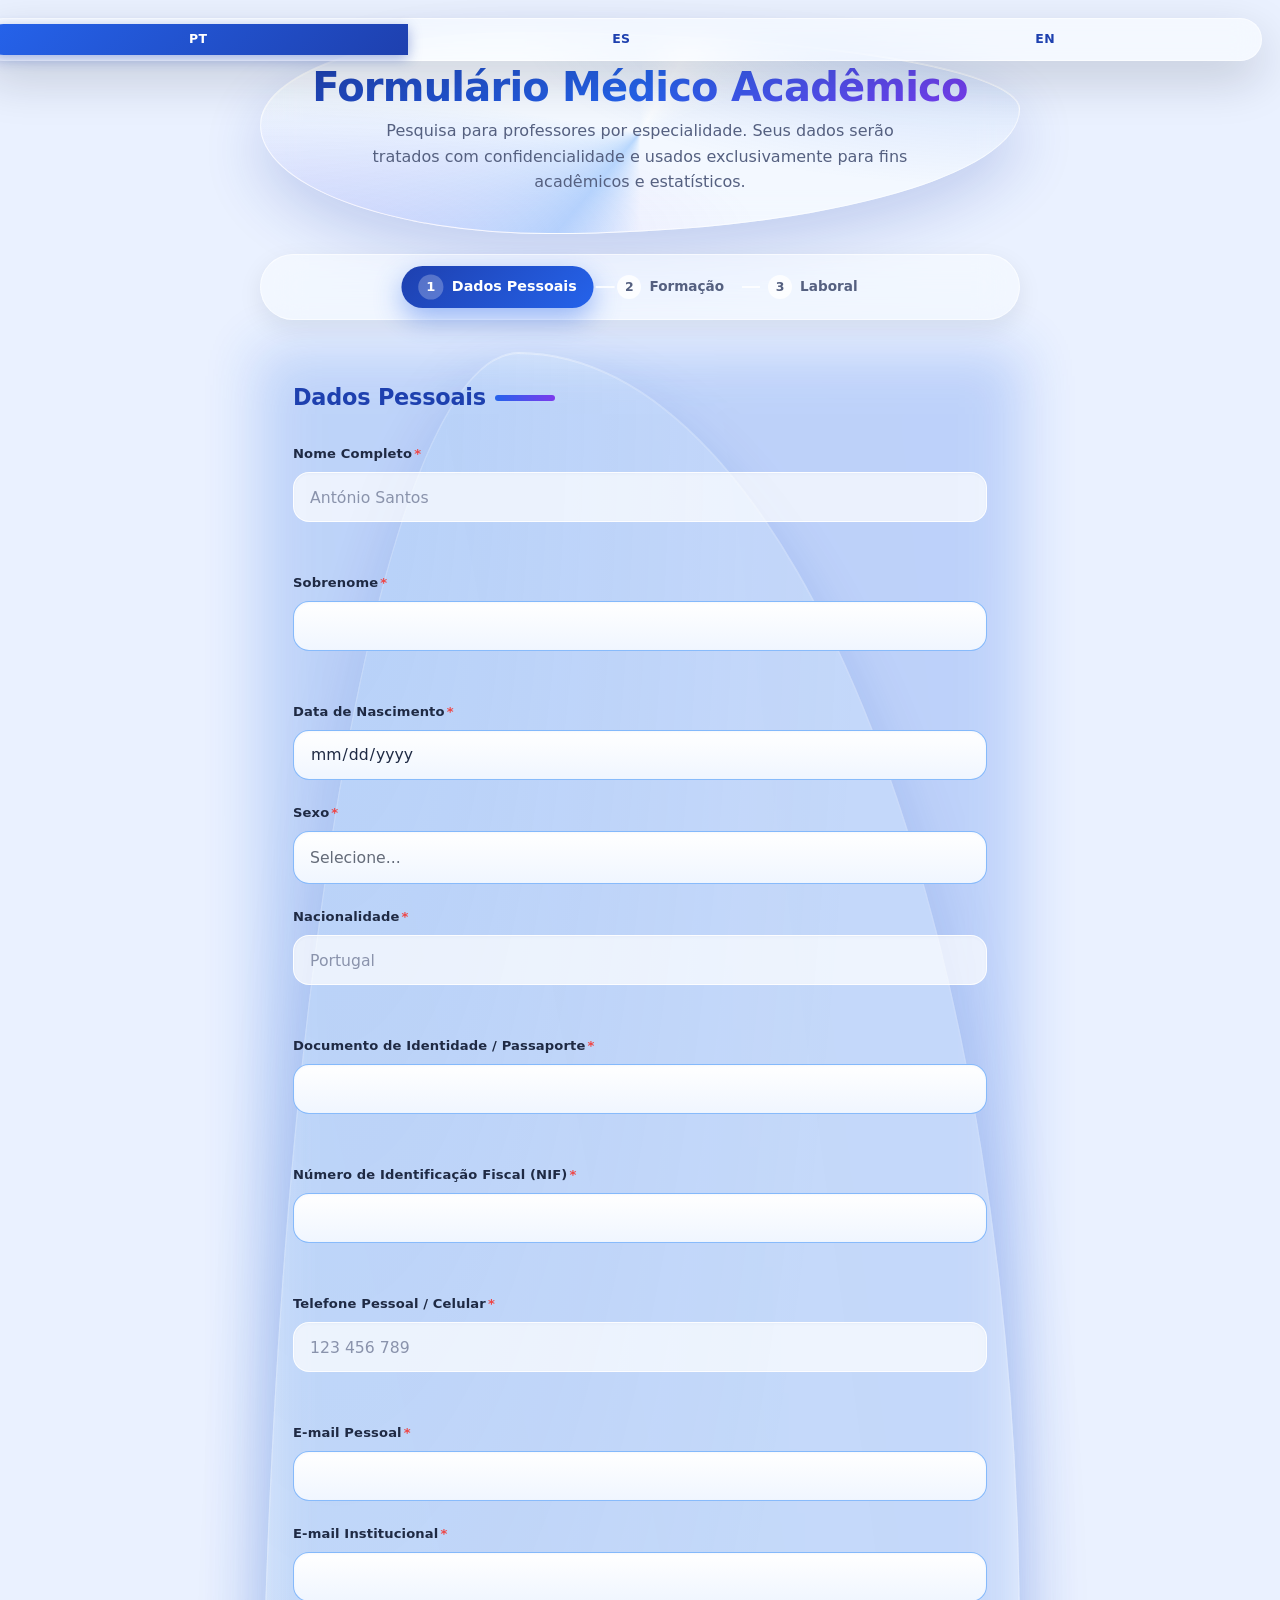
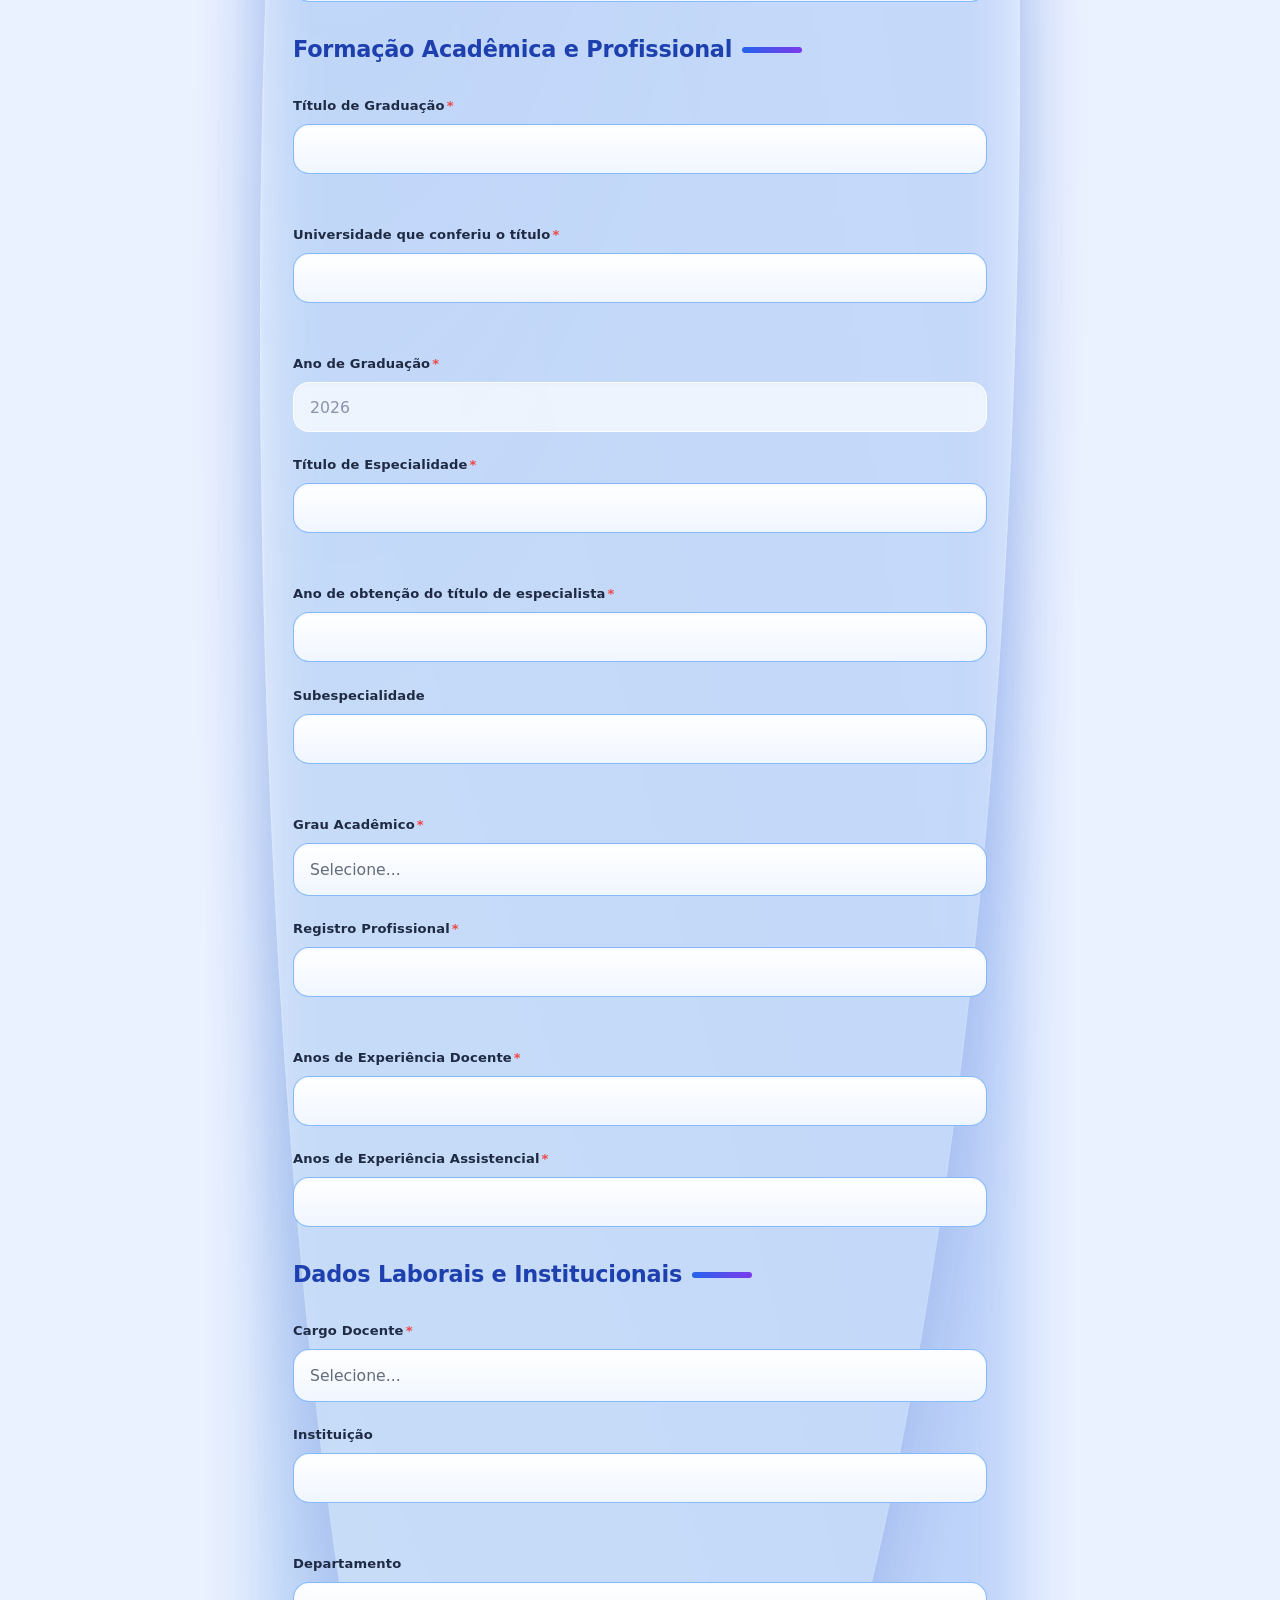
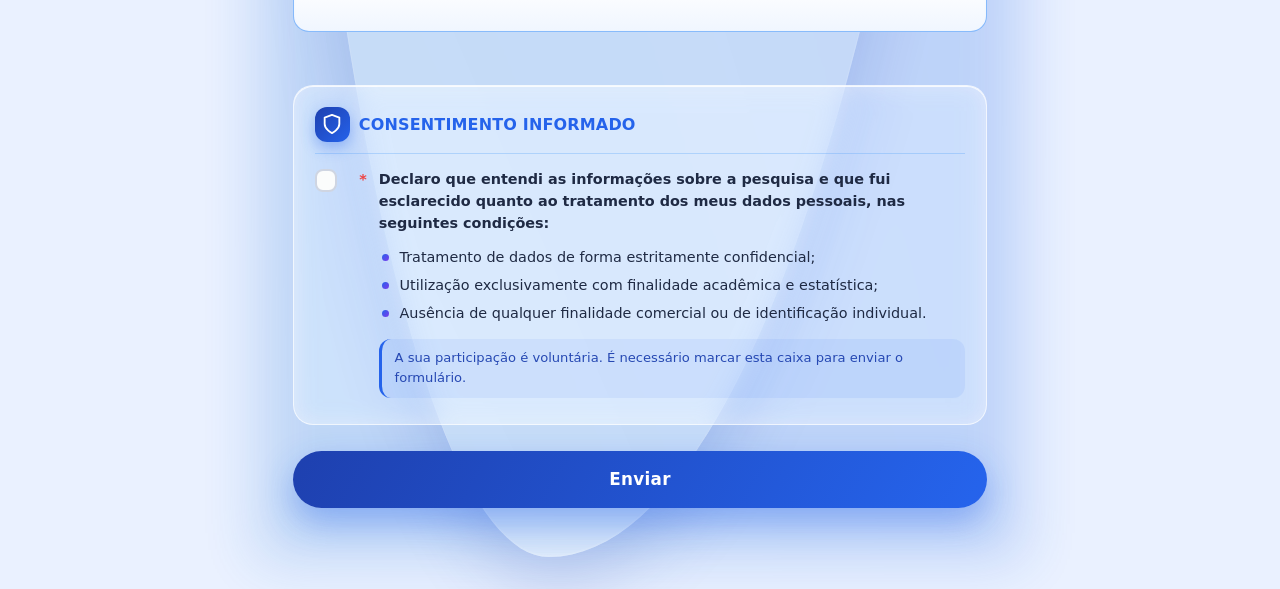
<file: index.html>
<!DOCTYPE html>
<html lang="pt">
<head>
    <meta charset="UTF-8">
    <meta name="viewport" content="width=device-width, initial-scale=1.0">
    <meta name="description" content="Formulário Médico Acadêmico — pesquisa para professores por especialidade. Seus dados são tratados com confidencialidade.">
    <meta name="theme-color" content="#1E40AF">
    <link rel="icon" type="image/svg+xml" href="favicon.svg">
    <title>Formulário Médico Acadêmico</title>
    <link rel="stylesheet" href="pico.min.css">
    <link rel="stylesheet" href="style.css">
</head>
<body>
    <!-- Escena de fondo orgánica (orbes animados, CSS puro) -->
    <div id="escena-fondo" aria-hidden="true">
        <i style="width:180px;height:180px;top:8%;left:6%;background:linear-gradient(135deg,rgba(96,165,250,.35),rgba(37,99,235,.08));animation-duration:17s"></i>
        <i style="width:120px;height:120px;top:22%;right:8%;background:linear-gradient(135deg,rgba(124,58,237,.32),rgba(37,99,235,.06));animation-duration:22s;animation-delay:-4s"></i>
        <i style="width:90px;height:90px;bottom:16%;left:12%;background:linear-gradient(135deg,rgba(16,185,129,.3),rgba(37,99,235,.05));animation-duration:19s;animation-delay:-8s"></i>
        <i style="width:140px;height:140px;bottom:10%;right:14%;background:linear-gradient(135deg,rgba(37,99,235,.34),rgba(124,58,237,.07));animation-duration:24s;animation-delay:-2s"></i>
        <i style="width:70px;height:70px;top:64%;left:28%;background:linear-gradient(135deg,rgba(255,255,255,.5),rgba(96,165,250,.1));animation-duration:15s;animation-delay:-6s"></i>
    </div>
    <div class="selector-idioma" role="group" aria-label="Idioma / Language / Idioma">
        <button type="button" class="idioma-btn" data-idioma="pt" lang="pt" aria-pressed="true">PT</button>
        <button type="button" class="idioma-btn" data-idioma="es" lang="es" aria-pressed="false">ES</button>
        <button type="button" class="idioma-btn" data-idioma="en" lang="en" aria-pressed="false">EN</button>
    </div>
    <div class="container">
        <main>
            <div class="contenedor-formulario">
                <h1 class="titulo-formulario" data-i18n="titulo">Formulário Médico Acadêmico</h1>
                <p class="subtitulo-general" data-i18n="subtitulo">Pesquisa para professores por especialidade. Seus dados serão tratados com confidencialidade e usados exclusivamente para fins acadêmicos e estatísticos.</p>
            </div>

            <!-- Indicador de passos (morphing Liquid) -->
            <nav class="stepper" aria-label="Progresso do formulário">
                <span class="step ativo" data-objetivo="secao-dados-pessoais">
                    <span class="step-num" aria-hidden="true">1</span>
                    <span data-i18n="paso1">Dados Pessoais</span>
                </span>
                <span class="step" data-objetivo="secao-formacao">
                    <span class="step-num" aria-hidden="true">2</span>
                    <span data-i18n="paso2">Formação</span>
                </span>
                <span class="step" data-objetivo="secao-laboral">
                    <span class="step-num" aria-hidden="true">3</span>
                    <span data-i18n="paso3">Laboral</span>
                </span>
            </nav>

            <form id="formulario" class="espaciado-formulario" novalidate>

                <!-- ==== Seção 1: Dados Pessoais ==== -->
                <h2 class="subtitulo" id="secao-dados-pessoais" data-i18n="secao1">Dados Pessoais</h2>

                <div class="campo">
                    <label for="nombre" class="etiqueta">Nome Completo</label>
                    <input id="nombre" type="text" name="nombre" placeholder="António Santos" required class="entrada">
                </div>

                <div class="campo">
                    <label for="apellido" class="etiqueta">Sobrenome</label>
                    <input id="apellido" type="text" name="apellido" required class="entrada">
                </div>

                <div class="campo">
                    <label for="fecha_nacimiento" class="etiqueta">Data de Nascimento</label>
                    <input id="fecha_nacimiento" type="date" name="fecha_nacimiento" placeholder="10/10/1990" required class="entrada">
                </div>

                <div class="campo">
                    <label for="sexo" class="etiqueta">Sexo</label>
                    <select id="sexo" name="sexo" required class="entrada">
                        <option value="">Selecione...</option>
                        <option value="Masculino">Masculino</option>
                        <option value="Feminino">Feminino</option>
                        <option value="Outro">Outro</option>
                    </select>
                </div>

                <div class="campo">
                    <label for="nacionalidad" class="etiqueta">Nacionalidade</label>
                    <input id="nacionalidad" type="text" name="nacionalidad" placeholder="Portugal" required class="entrada">
                </div>

                <div class="campo">
                    <label for="documento" class="etiqueta">Documento de Identidade / Passaporte</label>
                    <input id="documento" type="text" name="documento" required class="entrada">
                </div>

                <div class="campo">
                    <label for="fiscal" class="etiqueta">Número de Identificação Fiscal (NIF)</label>
                    <input id="fiscal" type="text" name="fiscal" required class="entrada">
                </div>

                <div class="campo">
                    <label for="telefono" class="etiqueta">Telefone Pessoal / Celular</label>
                    <input id="telefono" type="tel" name="telefono" placeholder="123 456 789" required class="entrada">
                </div>

                <div class="campo">
                    <label for="correo_personal" class="etiqueta">E-mail Pessoal</label>
                    <input id="correo_personal" type="email" name="correo_personal" required class="entrada">
                </div>

                <div class="campo">
                    <label for="correo_institucional" class="etiqueta">E-mail Institucional</label>
                    <input id="correo_institucional" type="email" name="correo_institucional" required class="entrada">
                </div>

                <!-- ==== Seção 2: Formação Acadêmica e Profissional ==== -->
                <h2 class="subtitulo" id="secao-formacao" data-i18n="secao2">Formação Acadêmica e Profissional</h2>

                <div class="campo">
                    <label for="titulo_grado" class="etiqueta">Título de Graduação</label>
                    <input id="titulo_grado" type="text" name="titulo_grado" required class="entrada">
                </div>

                <div class="campo">
                    <label for="universidad" class="etiqueta">Universidade que conferiu o título</label>
                    <input id="universidad" type="text" name="universidad" required class="entrada">
                </div>

                <div class="campo">
                    <label for="ano_graduacion" class="etiqueta">Ano de Graduação</label>
                    <input id="ano_graduacion" type="number" name="ano_graduacion" min="1900" max="2026" placeholder="2026" required class="entrada">
                </div>

                <div class="campo">
                    <label for="titulo_especialidad" class="etiqueta">Título de Especialidade</label>
                    <input id="titulo_especialidad" type="text" name="titulo_especialidad" required class="entrada">
                </div>

                <div class="campo">
                    <label for="ano_especialidad" class="etiqueta">Ano de obtenção do título de especialista</label>
                    <input id="ano_especialidad" type="number" name="ano_especialidad" min="1900" max="2026" required class="entrada">
                </div>

                <div class="campo">
                    <label for="subespecialidad" class="etiqueta">Subespecialidade</label>
                    <input id="subespecialidad" type="text" name="subespecialidad" required class="entrada">
                </div>

                <div class="campo">
                    <label for="grado_academico" class="etiqueta">Grau Acadêmico</label>
                    <select id="grado_academico" name="grado_academico" required class="entrada">
                        <option value="">Selecione...</option>
                        <option value="Graduado">Graduado</option>
                        <option value="Especialista">Especialista</option>
                        <option value="Mestre">Mestre</option>
                        <option value="Doutor">Doutor</option>
                        <option value="Pós-doutor">Pós-doutor</option>
                    </select>
                </div>

                <div class="campo">
                    <label for="registro_profesional" class="etiqueta">Registro Profissional</label>
                    <input id="registro_profesional" type="text" name="registro_profesional" required class="entrada">
                </div>

                <div class="campo">
                    <label for="anos_experiencia_docente" class="etiqueta">Anos de Experiência Docente</label>
                    <input id="anos_experiencia_docente" type="number" name="anos_experiencia_docente" min="0" max="80" required class="entrada">
                </div>

                <div class="campo">
                    <label for="anos_experiencia_assistencial" class="etiqueta">Anos de Experiência Assistencial</label>
                    <input id="anos_experiencia_assistencial" type="number" name="anos_experiencia_assistencial" min="0" max="80" required class="entrada">
                </div>

                <!-- ==== Seção 3: Dados Laborais e Institucionais ==== -->
                <h2 class="subtitulo" id="secao-laboral" data-i18n="secao3">Dados Laborais e Institucionais</h2>

                <div class="campo">
                    <label for="cargo_docente" class="etiqueta">Cargo Docente</label>
                    <select id="cargo_docente" name="cargo_docente" required class="entrada">
                        <option value="">Selecione...</option>
                        <option value="Titular">Titular</option>
                        <option value="Associado">Associado</option>
                        <option value="Assistente">Assistente</option>
                        <option value="Convidado">Convidado</option>
                    </select>
                </div>

                <div class="campo">
                    <label for="institucion" class="etiqueta">Instituição</label>
                    <input id="institucion" type="text" name="institucion" required class="entrada">
                </div>

                <div class="campo">
                    <label for="departamento" class="etiqueta">Departamento</label>
                    <input id="departamento" type="text" name="departamento" required class="entrada">
                </div>

                <!-- ==== Consentimento informado ==== -->
                <div class="campo consentimiento">
                    <div class="consentimiento-cabecera">
                        <span class="consentimiento-icono" aria-hidden="true">
                            <svg viewBox="0 0 24 24" width="22" height="22" fill="none" stroke="currentColor" stroke-width="2" stroke-linecap="round" stroke-linejoin="round"><path d="M12 22s8-4 8-10V5l-8-3-8 3v7c0 6 8 10 8 10z"/></svg>
                        </span>
                        <span class="consentimiento-titulo" data-i18n="consentimientoTitulo">Consentimento Informado</span>
                    </div>
                    <label class="etiqueta-consentimiento">
                        <input type="checkbox" id="consentimiento" name="consentimiento" value="aceito" required>
                        <span class="consentimiento-texto">
                            <strong data-i18n="consentimientoLead">Declaro que entendi as informações sobre a pesquisa e que fui esclarecido quanto ao tratamento dos meus dados pessoais, nas seguintes condições:</strong>
                            <span class="consentimiento-itens">
                                <span data-i18n="consentimientoI1">Tratamento de dados de forma estritamente confidencial;</span>
                                <span data-i18n="consentimientoI2">Utilização exclusivamente com finalidade acadêmica e estatística;</span>
                                <span data-i18n="consentimientoI3">Ausência de qualquer finalidade comercial ou de identificação individual.</span>
                            </span>
                            <span class="consentimiento-obrigatorio" data-i18n="consentimientoObrigatorio">A sua participação é voluntária. É necessário marcar esta caixa para enviar o formulário.</span>
                        </span>
                    </label>
                </div>

                <!-- ==== Botão enviar e feedback ==== -->
                <div class="estado" id="estado" role="status" aria-live="polite"></div>

                <button type="submit" id="botonEnviar" class="boton-enviar">Enviar</button>

            </form>
        </main>
    </div>
    <!--
        URL base del backend. Dejar vacío en producción (Vercel sirve la
        API en el mismo dominio bajo /api/*). Para desarrollo local con el
        backend en localhost, apuntar window.FORMULARIO_API_URL desde la
        consola del navegador, p. ej. "http://localhost:8000".
    -->
    <script src="app.js"></script>
</body>
</html>
</file>
<file: style.css>
/* ============================================================
   Formulário Médico Acadêmico - style.css
   Sistema de diseño Liquid UI - "Obra de arte glassmórfica"
   Atributos/clases en español (convención de desarrollo)
   Textos visibles en portugués (contenido en el HTML)
   ============================================================ */

/* ---------- 1. Tokens de diseño (Liquid) ---------- */
:root {
    /* Paleta Liquid (azul) */
    --color-azul-1: #1E40AF;
    --color-azul-2: #2563EB;
    --color-azul-3: #60A5FA;
    --color-fondo: #EAF1FF;
    --color-blanco: #FFFFFF;
    --color-gris-1: #F3F4F6;
    --color-gris-2: #E5E7EB;
    --color-texto: #1F2A44;
    --color-exito: #10B981;
    --color-error: #EF4444;

    /* Formas Liquid */
    --radius-liquid: 14px;
    --radius-pill: 9999px;
    --radius-org: 34% 66% 62% 38% / 46% 38% 62% 54%;
    --radius-org-2: 60% 40% 46% 54% / 60% 62% 38% 40%;
    --shadow-soft: 0 8px 24px rgba(16, 24, 40, 0.08);
    --shadow-elev: 0 18px 48px rgba(16, 24, 40, 0.18);

    /* Espaciado */
    --space-xs: 6px;
    --space-sm: 12px;
    --space-md: 20px;
    --space-lg: 32px;

    /* Tipografía */
    --font-sans: 'Inter', system-ui, -apple-system, 'Segoe UI', Roboto,
        'Helvetica Neue', Arial, sans-serif;
    --font-wheight: 400;

    /* Revisión (compatibilidad con clases existentes) */
    --color-primario: #2563EB;
    --color-primario-oscuro: #1E40AF;
    --color-primario-claro: #DBEAFE;
    --color-enfasis: #7C3AED;
    --color-superficie: #FFFFFF;
    --color-texto-suave: #556080;
    --color-borde: rgba(255, 255, 255, 0.55);
    --color-info: #2563EB;

    --radio-borde: var(--radius-liquid);
    --sombra: var(--shadow-soft);
    --ancho-foco: 3px;

    /* Velocidad base de la curva fluid (Liquid) */
    --ease-liquid: cubic-bezier(0.22, 1, 0.36, 1);
    --ease-bounce: cubic-bezier(0.34, 1.56, 0.64, 1);
}

/* ---------- 2. Escenario orgánico de fondo (blobs vivientes) ---------- */
body {
    font-family: var(--font-sans);
    background-color: var(--color-fondo);
    color: var(--color-texto);
    line-height: 1.6;
    min-height: 100vh;
    padding: var(--space-lg) 1rem;
    overflow-x: hidden;
    position: relative;
    -webkit-font-smoothing: antialiased;
}

/* Capa de blobs orgánicos en 3D, fija al viewport, que respira y rota.
   Puro CSS y data-URI: respeta la CSP. */
body::before,
body::after {
    content: "";
    position: fixed;
    z-index: -2;
    pointer-events: none;
    filter: blur(40px);
    will-change: transform, opacity;
}

body::before {
    width: 46vmax;
    height: 46vmax;
    top: -14vmax;
    left: -12vmax;
    border-radius: var(--radius-org);
    background:
        radial-gradient(circle at 30% 30%, rgba(37, 99, 235, 0.65), transparent 55%),
        radial-gradient(circle at 70% 70%, rgba(124, 58, 237, 0.55), transparent 55%);
    animation: blob_float_a 26s var(--ease-liquid) infinite alternate;
}

body::after {
    width: 40vmax;
    height: 40vmax;
    bottom: -12vmax;
    right: -10vmax;
    border-radius: var(--radius-org-2);
    background:
        radial-gradient(circle at 60% 40%, rgba(96, 165, 250, 0.6), transparent 55%),
        radial-gradient(circle at 30% 70%, rgba(16, 185, 129, 0.45), transparent 55%);
    animation: blob_float_b 32s var(--ease-liquid) infinite alternate;
}

/* Segunda capa de orbes pequeños, móviles */
#escena-fondo {
    content: "";
    position: fixed;
    inset: 0;
    z-index: -1;
    pointer-events: none;
    overflow: hidden;
}

#escena-fondo i {
    position: absolute;
    display: block;
    background: linear-gradient(135deg, rgba(255, 255, 255, 0.0), rgba(37, 99, 235, 0.12));
    border: 1px solid rgba(255, 255, 255, 0.28);
    border-radius: var(--radius-org-2);
    backface-visibility: hidden;
    animation: orbe 18s var(--ease-liquid) infinite alternate;
}

@keyframes blob_float_a {
    0%   { transform: translate(0, 0) rotate(0deg) scale(1); opacity: 0.75; }
    50%  { transform: translate(6vmax, 4vmax) rotate(40deg) scale(1.12); opacity: 0.95; }
    100% { transform: translate(2vmax, 8vmax) rotate(80deg) scale(0.96); opacity: 0.7; }
}

@keyframes blob_float_b {
    0%   { transform: translate(0, 0) rotate(0deg) scale(1.05); opacity: 0.7; }
    50%  { transform: translate(-6vmax, -5vmax) rotate(-50deg) scale(0.95); opacity: 0.95; }
    100% { transform: translate(-3vmax, -9vmax) rotate(-90deg) scale(1.1); opacity: 0.75; }
}

@keyframes orbe {
    0%   { transform: translate3d(0, 0, 0) scale(1); }
    50%  { transform: translate3d(4vmax, -3vmax, 0) scale(1.15); }
    100% { transform: translate3d(-3vmax, 5vmax, 0) scale(0.9); }
}

/* El fondo "reacciona" a la interacción del formulario:
   al enfocar/rellenar el formulario, los blobs ganan fuerza y rotan. */
#formulario:focus-within ~ .glyph,        /* noop mantenedor */
.contenedor-formulario:focus-within,
.espaciado-formulario:focus-within {
    color-scheme: dark;
}
body:has(.espaciado-formulario:focus-within)::before {
    animation-duration: 14s;
}
body:has(.espaciado-formulario:focus-within)::after {
    animation-duration: 16s;
    opacity: 0.95;
}

/* ---------- 3. Contenedor y encabezado ---------- */
.container {
    max-width: 760px;
    margin: 0 auto;
    position: relative;
    z-index: 1;
}

/* Tarjeta glassmórfica con fuente de luz superior */
.glass {
    background: rgba(255, 255, 255, 0.55);
    backdrop-filter: blur(22px) saturate(1.6);
    -webkit-backdrop-filter: blur(22px) saturate(1.6);
    border: 1px solid rgba(255, 255, 255, 0.6);
    box-shadow:
        inset 0 1px 0 rgba(255, 255, 255, 0.8),
        inset 0 -1px 0 rgba(255, 255, 255, 0.25),
        0 24px 60px rgba(30, 64, 175, 0.18);
    position: relative;
}

/* Anillo luminoso en movimiento (contorno líquido) */
.espaciado-formulario.glass,
.contenedor-formulario.glass {
    transition: transform 0.5s var(--ease-liquid), box-shadow 0.5s ease;
}

/* Stepper (morphing) */
.stepper {
    display: flex;
    justify-content: center;
    gap: var(--space-sm);
    margin: 0 auto var(--space-lg);
    padding: var(--space-sm);
    background: rgba(255, 255, 255, 0.45);
    backdrop-filter: blur(20px) saturate(1.5);
    -webkit-backdrop-filter: blur(20px) saturate(1.5);
    border-radius: var(--radius-pill);
    box-shadow: var(--shadow-soft);
    border: 1px solid rgba(255, 255, 255, 0.6);
    flex-wrap: wrap;
    position: relative;
    z-index: 2;
}

.step {
    display: flex;
    align-items: center;
    gap: 8px;
    padding: 8px 16px;
    border-radius: var(--radius-pill);
    color: var(--color-texto-suave);
    font-size: 0.85rem;
    font-weight: 600;
    transition: background 0.4s var(--ease-liquid),
        color 0.4s ease, transform 0.4s var(--ease-bounce),
        box-shadow 0.4s ease;
    cursor: pointer;
}

.step .step-num {
    display: inline-flex;
    align-items: center;
    justify-content: center;
    width: 24px;
    height: 24px;
    border-radius: 50%;
    background: rgba(255, 255, 255, 0.8);
    color: var(--color-texto-suave);
    font-size: 0.78rem;
    transition: background 0.4s ease, color 0.4s ease, transform 0.4s ease;
}

.step:hover {
    transform: translateY(-1px);
    background: rgba(255, 255, 255, 0.7);
}

.step.ativo {
    background: linear-gradient(135deg, var(--color-azul-1), var(--color-azul-2));
    color: #fff;
    box-shadow: 0 10px 26px rgba(37, 99, 235, 0.45);
    transform: scale(1.05);
}

.step.ativo .step-num {
    background: rgba(255, 255, 255, 0.25);
    color: #fff;
}

.step.completo .step-num {
    background: var(--color-exito);
    color: #fff;
}

.step.completo {
    color: var(--color-azul-2);
}

/* Conector animado entre pasos */
.step:not(:last-child)::after {
    content: "";
    position: absolute;
    left: calc(100% + 2px);
    top: 50%;
    width: 18px;
    height: 2px;
    background: rgba(255, 255, 255, 0.8);
    transition: background 0.5s ease;
    transform: translateY(-50%);
}

.step:not(:last-child)::before {
    content: "";
    position: absolute;
    left: calc(100% + 2px);
    top: 50%;
    width: 18px;
    height: 2px;
    background: linear-gradient(90deg, var(--color-exito), var(--color-azul-2));
    transform: translateY(-50%) scaleX(0);
    transform-origin: left;
    transition: transform 0.6s var(--ease-liquid);
    z-index: 0;
}

.step.completo:not(:last-child)::before {
    transform: translateY(-50%) scaleX(1);
}

.step { position: relative; }

/* Check animado en pasos completos */
.step.completo .step-num::after {
    content: "";
    position: absolute;
    inset: 0;
    border-radius: 50%;
    background: rgba(16, 185, 129, 0.35);
    animation: halo_check 0.7s var(--ease-liquid);
}

@keyframes halo_check {
    from { box-shadow: 0 0 0 0 rgba(16, 185, 129, 0.5); }
    to { box-shadow: 0 0 0 12px rgba(16, 185, 129, 0); }
}

.step-num { position: relative; }

/* Encabezado del formulario: tarjeta glass con blasón luminoso */
.contenedor-formulario {
    background:
        radial-gradient(120% 140% at 100% 0%, rgba(37, 99, 235, 0.18), transparent 55%),
        radial-gradient(120% 120% at 0% 100%, rgba(124, 58, 237, 0.14), transparent 55%),
        rgba(255, 255, 255, 0.5);
    backdrop-filter: blur(20px) saturate(1.6);
    -webkit-backdrop-filter: blur(20px) saturate(1.6);
    border-radius: var(--radius-org);
    padding: var(--space-lg);
    margin-bottom: var(--space-md);
    position: relative;
    overflow: hidden;
    border: 1px solid rgba(255, 255, 255, 0.6);
    box-shadow:
        inset 0 1px 0 rgba(255, 255, 255, 0.85),
        0 24px 60px rgba(30, 64, 175, 0.2);
    animation: brillar 8s ease-in-out infinite;
}

/* Halo "source de luz" que barre la tarjeta */
.contenedor-formulario::after {
    content: "";
    position: absolute;
    inset: -50%;
    background:
        conic-gradient(from 0deg,
            transparent 0deg,
            rgba(255, 255, 255, 0.6) 30deg,
            transparent 70deg,
            transparent 180deg,
            rgba(96, 165, 250, 0.4) 220deg,
            transparent 280deg);
    animation: girar_halo 14s linear infinite;
    pointer-events: none;
}

@keyframes girar_halo {
    to { transform: rotate(360deg); }
}

@keyframes brillar {
    0%, 100% { filter: drop-shadow(0 0 6px rgba(37, 99, 235, 0.15)); }
    50% { filter: drop-shadow(0 8px 30px rgba(37, 99, 235, 0.35)); }
}

.titulo-formulario {
    color: var(--color-azul-1);
    font-size: 2.5rem;
    font-weight: 800;
    text-align: center;
    margin-bottom: 0.5rem;
    letter-spacing: -0.02em;
    position: relative;
    z-index: 1;
    background: linear-gradient(135deg, var(--color-azul-1), var(--color-azul-2), #7C3AED);
    -webkit-background-clip: text;
    background-clip: text;
    -webkit-text-fill-color: transparent;
}

.subtitulo-general {
    color: var(--color-texto-suave);
    text-align: center;
    margin-bottom: 0.4rem;
    max-width: 540px;
    margin-left: auto;
    margin-right: auto;
    position: relative;
    z-index: 1;
}

/* ---------- 4. Formulario ---------- */
.espaciado-formulario {
    border-radius: var(--radius-org);
    padding: var(--space-lg);
    background:
        radial-gradient(140% 120% at 10% 0%, rgba(96, 165, 250, 0.12), transparent 50%),
        rgba(255, 255, 255, 0.5);
    backdrop-filter: blur(24px) saturate(1.6);
    -webkit-backdrop-filter: blur(24px) saturate(1.6);
    border: 1px solid rgba(255, 255, 255, 0.6);
    box-shadow:
        inset 0 1px 0 rgba(255, 255, 255, 0.9),
        inset 0 -1px 0 rgba(255, 255, 255, 0.25),
        0 30px 70px rgba(30, 64, 175, 0.2);
}

/* Aura líquida que rodea y "reacciona" al enfocar el formulario */
.espaciado-formulario::after {
    content: "";
    position: absolute;
    inset: -3px;
    border-radius: calc(var(--radius-org));
    background:
        conic-gradient(from 0deg,
            rgba(37, 99, 235, 0.5),
            rgba(124, 58, 237, 0.4),
            rgba(16, 185, 129, 0.35),
            rgba(37, 99, 235, 0.5));
    background-size: 300% 300%;
    z-index: -1;
    filter: blur(28px);
    opacity: 0.45;
    animation: grad_float 9s ease-in-out infinite;
}

.espaciado-formulario {
    position: relative;
}

@keyframes grad_float {
    0%, 100% { background-position: 0% 50%; filter: blur(24px) brightness(1); }
    50% { background-position: 100% 50%; filter: blur(30px) brightness(1.25); }
}

/* Al enfocar cualquier campo, el aura se enciende (contraste con la interacción) */
.espaciado-formulario:focus-within::after {
    opacity: 0.85;
}

.subtitulo {
    color: var(--color-azul-1);
    font-size: 1.4rem;
    font-weight: 700;
    padding-bottom: 0.6rem;
    margin: 2.2rem 0 1.4rem;
    text-align: left;
    position: relative;
    letter-spacing: -0.01em;
    display: flex;
    align-items: center;
    gap: 0.6rem;
}

.subtitulo:first-of-type {
    margin-top: 0;
}

/* Píldora orgánica bajo el título de sección */
.subtitulo::after {
    content: "";
    display: block;
    width: 60px;
    height: 6px;
    border-radius: var(--radius-pill);
    background: linear-gradient(90deg, var(--color-azul-2), var(--color-enfasis), var(--color-exito));
    background-size: 200% 100%;
    animation: grad_float 6s ease-in-out infinite;
}

/* ---------- 5. Campos ---------- */
.campo {
    margin-bottom: 1.4rem;
    animation: revelar 0.55s var(--ease-liquid) both;
}

.campo:nth-of-type(6n+2) { animation-delay: 0.06s; }
.campo:nth-of-type(6n+3) { animation-delay: 0.12s; }
.campo:nth-of-type(6n+4) { animation-delay: 0.18s; }
.campo:nth-of-type(6n+5) { animation-delay: 0.24s; }
.campo:nth-of-type(6n+6) { animation-delay: 0.30s; }

@keyframes revelar {
    from { opacity: 0; transform: translateY(16px) scale(0.98); }
    to { opacity: 1; transform: translateY(0) scale(1); }
}

.etiqueta {
    display: block;
    font-weight: 600;
    font-size: 0.82rem;
    color: var(--color-texto);
    margin-bottom: 0.5rem;
    letter-spacing: 0.01em;
}

/* Campo glass: transparencia con blur, se ilumina al interactuar */
.entrada {
    display: block;
    width: 100%;
    padding: 0.85rem 1rem;
    font-size: 0.98rem;
    font-family: inherit;
    color: var(--color-texto);
    background: rgba(255, 255, 255, 0.7);
    backdrop-filter: blur(8px) saturate(1.3);
    -webkit-backdrop-filter: blur(8px) saturate(1.3);
    border: 1.5px solid rgba(255, 255, 255, 0.85);
    border-radius: 16px;
    box-shadow: inset 0 1px 3px rgba(30, 64, 175, 0.04);
    transition: border-color 0.3s ease, box-shadow 0.3s ease,
        transform 0.3s var(--ease-bounce), background 0.3s ease;
}

.entrada::placeholder {
    color: #8A93AC;
}

.entrada:hover:not(:disabled) {
    border-color: rgba(96, 165, 250, 0.7);
    background: rgba(255, 255, 255, 0.85);
    box-shadow: 0 6px 20px rgba(37, 99, 235, 0.12);
    transform: translateY(-1px);
}

.entrada:focus {
    border-color: var(--color-azul-2);
    background: #ffffff;
    box-shadow:
        0 0 0 4px rgba(37, 99, 235, 0.18),
        0 10px 30px rgba(37, 99, 235, 0.25),
        inset 0 1px 3px rgba(30, 64, 175, 0.06);
    transform: translateY(-2px);
}

/* Estado de error (gestionado por app.js) */
.entrada.invalido {
    border-color: var(--color-error);
    box-shadow: 0 0 0 4px rgba(239, 68, 68, 0.14);
    background: rgba(254, 242, 242, 0.9);
    animation: agitar 0.35s ease;
}

/* Indicador de campo obligatorio */
.requerido {
    color: var(--color-error);
    font-weight: 700;
    margin-left: 2px;
}

/* Error visible en el bloque de consentimiento */
.consentimiento input[type="checkbox"].invalido {
    outline: 2px solid var(--color-error);
    outline-offset: 2px;
}

.consentimiento input.invalido ~ .consentimiento-texto {
    color: var(--color-error);
}

@keyframes agitar {
    0%, 100% { transform: translateX(0); }
    25% { transform: translateX(-5px); }
    75% { transform: translateX(5px); }
}

/* Foco visible (accesibilidad) */
.entrada:focus-visible {
    outline: var(--ancho-foco) solid var(--color-azul-2);
    outline-offset: 2px;
    border-color: var(--color-azul-2);
}

select.entrada {
    appearance: none;
    background-image: url("data:image/svg+xml,%3Csvg xmlns='http://www.w3.org/2000/svg' width='16' height='16' viewBox='0 0 24 24' fill='none' stroke='%236B7280' stroke-width='2' stroke-linecap='round' stroke-linejoin='round'%3E%3Cpolyline points='6 9 12 15 18 9'/%3E%3C/svg%3E");
    background-repeat: no-repeat;
    background-position: right 0.9rem center;
    background-size: 1rem;
    padding-right: 2.5rem;
    cursor: pointer;
}

/* ---------- 6. Consentimiento ---------- */
.consentimiento {
    margin-top: 1.6rem;
    padding: 1.3rem;
    background: rgba(255, 255, 255, 0.5);
    backdrop-filter: blur(12px) saturate(1.4);
    -webkit-backdrop-filter: blur(12px) saturate(1.4);
    border: 1px solid rgba(255, 255, 255, 0.65);
    border-radius: 20px;
    box-shadow: inset 0 1px 0 rgba(255, 255, 255, 0.8);
    transition: box-shadow 0.3s ease, border-color 0.3s ease, transform 0.3s var(--ease-bounce);
}

.consentimiento:hover {
    box-shadow: 0 14px 34px rgba(37, 99, 235, 0.16);
    border-color: rgba(96, 165, 250, 0.7);
    transform: translateY(-2px);
}

.consentimiento:focus-within {
    border-color: var(--color-azul-2);
    box-shadow: 0 0 0 4px rgba(37, 99, 235, 0.14);
}

.etiqueta-consentimiento {
    display: flex;
    align-items: flex-start;
    gap: 0.75rem;
    font-size: 0.9rem;
    color: var(--color-texto);
    cursor: pointer;
}

.etiqueta-consentimiento input[type="checkbox"] {
    width: 1.4rem;
    height: 1.4rem;
    margin-top: 0.1rem;
    accent-color: var(--color-azul-2);
    flex-shrink: 0;
    border-radius: 8px;
}

.consentimiento-cabecera {
    display: flex;
    align-items: center;
    gap: 0.55rem;
    margin-bottom: 0.85rem;
    padding-bottom: 0.7rem;
    border-bottom: 1px solid rgba(96, 165, 250, 0.35);
}

.consentimiento-icono {
    display: inline-flex;
    align-items: center;
    justify-content: center;
    width: 2.2rem;
    height: 2.2rem;
    border-radius: 12px;
    color: #ffffff;
    background: linear-gradient(135deg, var(--color-azul-1), var(--color-azul-2));
    box-shadow: 0 6px 14px rgba(37, 99, 235, 0.35);
    flex-shrink: 0;
}

.consentimiento-titulo {
    font-size: 1rem;
    font-weight: 800;
    letter-spacing: 0.01em;
    color: var(--color-azul-2);
    text-transform: uppercase;
}

.etiqueta-consentimiento {
    display: flex;
    align-items: flex-start;
    gap: 0.75rem;
    font-size: 0.9rem;
    line-height: 1.55;
    color: var(--color-texto);
    cursor: pointer;
}

.consentimiento-texto {
    display: flex;
    flex-direction: column;
    gap: 0.7rem;
}

.consentimiento-texto > strong {
    font-weight: 700;
}

.consentimiento-itens {
    display: flex;
    flex-direction: column;
    gap: 0.35rem;
    padding-left: 0.2rem;
}

.consentimiento-itens > span {
    position: relative;
    padding-left: 1.1rem;
}

.consentimiento-itens > span::before {
    content: "";
    position: absolute;
    left: 0;
    top: 0.55em;
    width: 0.45rem;
    height: 0.45rem;
    border-radius: 50%;
    background: linear-gradient(135deg, var(--color-azul-2), #7C3AED);
}

.consentimiento-itens b {
    font-weight: 700;
    color: var(--color-azul-2);
}

.consentimiento-obrigatorio {
    margin-top: 0.25rem;
    padding: 0.55rem 0.8rem;
    border-radius: 12px;
    background: rgba(37, 99, 235, 0.08);
    border-left: 3px solid var(--color-azul-2);
    font-size: 0.82rem;
    color: rgba(30, 64, 175, 0.95);
}

.consentimiento.invalido {
    border-color: #dc2626;
    box-shadow: 0 0 0 4px rgba(220, 38, 38, 0.12);
}

.consentimiento.invalido .consentimiento-obrigatorio {
    background: rgba(220, 38, 38, 0.08);
    border-left-color: #dc2626;
    color: #b91c1c;
}

/* ---------- 7. Botón enviar (morphing pill) ---------- */
.boton-enviar {
    position: relative;
    display: block;
    width: 100%;
    padding: 1rem 1.5rem;
    font-size: 1.05rem;
    font-weight: 700;
    font-family: inherit;
    letter-spacing: 0.02em;
    color: #ffffff;
    background: linear-gradient(120deg, var(--color-azul-1), var(--color-azul-2), #7C3AED, var(--color-azul-1));
    background-size: 300% 100%;
    border: none;
    border-radius: var(--radius-pill);
    cursor: pointer;
    margin-top: 1.6rem;
    overflow: hidden;
    box-shadow: 0 14px 34px rgba(37, 99, 235, 0.4);
    transition: transform 0.35s var(--ease-bounce), box-shadow 0.35s ease;
    animation: boton_grad 8s linear infinite;
}

@keyframes boton_grad {
    0% { background-position: 0% 50%; }
    100% { background-position: 300% 50%; }
}

.boton-enviar::before {
    content: "";
    position: absolute;
    top: 0;
    left: -150%;
    width: 80%;
    height: 100%;
    transform: skewX(-20deg);
    background: linear-gradient(120deg, transparent, rgba(255, 255, 255, 0.5), transparent);
    animation: sheen 3.5s var(--ease-liquid) infinite;
}

@keyframes sheen {
    0%   { left: -150%; }
    55%  { left: 150%; }
    100% { left: 150%; }
}

.boton-enviar:hover:not(:disabled) {
    background: linear-gradient(120deg, var(--color-azul-1), var(--color-azul-2), #7C3AED, var(--color-azul-1));
    background-size: 300% 100%;
    animation: boton_grad 4s linear infinite;
    transform: translateY(-3px) scale(1.01);
    box-shadow: 0 20px 46px rgba(37, 99, 235, 0.55);
}

.boton-enviar:active:not(:disabled) {
    transform: translateY(0) scale(0.97);
}

.boton-enviar:focus-visible {
    outline: var(--ancho-foco) solid var(--color-enfasis);
    outline-offset: 3px;
}

.boton-enviar:disabled {
    background: #A5B4FC;
    cursor: not-allowed;
    opacity: 0.8;
    box-shadow: none;
    animation: none;
}

.btn-carga {
    display: inline-flex;
    align-items: center;
    gap: 0.6rem;
}

/* ---------- 8. Estados de feedback (loading/success/error) ---------- */
.estado {
    margin-top: 1.2rem;
    padding: 0.9rem 1.1rem;
    border-radius: 16px;
    font-size: 0.95rem;
    display: none;
    position: relative;
    overflow: hidden;
    backdrop-filter: blur(12px) saturate(1.4);
    -webkit-backdrop-filter: blur(12px) saturate(1.4);
}

.estado.visible {
    display: flex;
    align-items: center;
    gap: 0.6rem;
    animation: aparecer 0.45s var(--ease-liquid);
}

@keyframes aparecer {
    from { opacity: 0; transform: translateY(10px) scale(0.98); }
    to { opacity: 1; transform: translateY(0) scale(1); }
}

.estado.estado-loading {
    background: linear-gradient(160deg, rgba(219, 234, 254, 0.85), rgba(239, 246, 255, 0.7));
    color: var(--color-azul-1);
    border: 1px solid rgba(191, 219, 254, 0.9);
}

.estado.estado-exito {
    background: linear-gradient(160deg, rgba(209, 250, 229, 0.9), rgba(236, 253, 245, 0.7));
    color: #047857;
    border: 1px solid rgba(167, 243, 208, 0.9);
}

.estado.estado-error {
    background: linear-gradient(160deg, rgba(254, 226, 226, 0.9), rgba(254, 242, 242, 0.7));
    color: #B91C1C;
    border: 1px solid rgba(254, 202, 202, 0.9);
}

/* Lista de errores de validación (legible y atractiva) */
.estado.estado-error.visible {
    flex-direction: column;
    align-items: stretch;
}

.estado.estado-error .errores-titulo {
    display: flex;
    align-items: center;
    gap: 0.55rem;
    margin: 0 0 0.65rem;
    font-weight: 800;
    font-size: 0.98rem;
    letter-spacing: 0.01em;
}

.estado.estado-error .errores-titulo::before {
    content: "";
    width: 0.6rem;
    height: 0.6rem;
    flex-shrink: 0;
    border-radius: 50%;
    background: currentColor;
    box-shadow: 0 0 0 4px rgba(239, 68, 68, 0.16);
}

.estado.estado-error .lista-errores {
    list-style: none;
    margin: 0;
    padding: 0;
    display: grid;
    gap: 0.45rem;
}

.estado.estado-error .lista-errores li {
    display: flex;
    flex-wrap: wrap;
    align-items: baseline;
    gap: 0.3rem 0.5rem;
    padding: 0.5rem 0.8rem;
    background: rgba(255, 255, 255, 0.6);
    border: 1px solid rgba(254, 202, 202, 0.85);
    border-left: 3px solid var(--color-error);
    border-radius: 10px;
    font-size: 0.92rem;
    line-height: 1.35;
}

.estado.estado-error .lista-errores li strong {
    color: var(--color-error);
    font-weight: 700;
    min-width: 8rem;
}

.estado.estado-error .lista-errores li span {
    color: #7F1D1D;
    flex: 1 1 14rem;
}

/* Spinner orgánico para loading */
.spinner {
    display: inline-block;
    width: 1.05rem;
    height: 1.05rem;
    border: 2.5px solid rgba(37, 99, 235, 0.25);
    border-top-color: var(--color-azul-2);
    border-radius: 50%;
    animation: girar 0.7s linear infinite;
    vertical-align: middle;
    flex-shrink: 0;
}

@keyframes girar {
    to { transform: rotate(360deg); }
}

/* ---------- 8b. Microinteracciones y estética ---------- */

/* Indicador de contenido en inputs (detalle) */
.entrada:not([type="checkbox"]):not([type="radio"]):not(:placeholder-shown) {
    border-color: rgba(96, 165, 250, 0.75);
    background: linear-gradient(180deg, #FFFFFF, #F0F6FF);
}

/* Microconsejo bajo campo: contador de caracteres */
.campo-contador {
    font-size: 0.72rem;
    color: var(--color-texto-suave);
    text-align: right;
    margin-top: 4px;
    min-height: 1em;
    transition: color 0.3s ease;
    opacity: 0;
}

.campo-contador.visible { opacity: 1; }
.campo-contador.cerca { color: #D97706; }
.campo-contador.limite { color: var(--color-error); font-weight: 600; }

/* Ícono de check decorativo en campos con contenido válido */
.campo-pos { position: relative; }

.campo-pos .entrada-ok {
    position: absolute;
    right: 14px;
    top: 50%;
    transform: translateY(-50%) scale(0);
    width: 18px;
    height: 18px;
    color: var(--color-exito);
    pointer-events: none;
    filter: drop-shadow(0 0 4px rgba(16, 185, 129, 0.6));
    transition: transform 0.35s var(--ease-bounce);
}

.campo-pos .entrada-ok.mostrar { transform: translateY(-50%) scale(1) rotate(0deg); }

/* Selección de texto coherente */
::selection {
    background: rgba(37, 99, 235, 0.2);
    color: var(--color-azul-1);
}

/* Scrollbar sutil */
::-webkit-scrollbar { width: 10px; height: 10px; }
::-webkit-scrollbar-track { background: transparent; }
::-webkit-scrollbar-thumb {
    background: linear-gradient(180deg, var(--color-azul-2), var(--color-enfasis));
    border-radius: var(--radius-pill);
    border: 2px solid var(--color-fondo);
}

/* Toast flotante (feedback de éxito/error) glass */
.toast {
    position: fixed;
    bottom: 24px;
    left: 50%;
    transform: translateX(-50%) translateY(20px) scale(0.95);
    max-width: min(92vw, 480px);
    padding: 14px 20px;
    border-radius: var(--radius-pill);
    font-size: 0.95rem;
    font-weight: 600;
    color: #fff;
    box-shadow: var(--shadow-elev);
    opacity: 0;
    pointer-events: none;
    z-index: 1000;
    border: 1px solid rgba(255, 255, 255, 0.35);
    backdrop-filter: blur(14px) saturate(1.4);
    -webkit-backdrop-filter: blur(14px) saturate(1.4);
    transition: transform 0.45s var(--ease-bounce), opacity 0.35s ease;
}

.toast.visible {
    transform: translateX(-50%) translateY(0) scale(1);
    opacity: 1;
}

.toast-exito {
    background: linear-gradient(135deg, rgba(5, 150, 105, 0.92), rgba(16, 185, 129, 0.92));
}

.toast-error {
    background: linear-gradient(135deg, rgba(220, 38, 38, 0.92), rgba(239, 68, 68, 0.92));
}

.toast-info {
    background: linear-gradient(135deg, rgba(30, 64, 175, 0.92), rgba(37, 99, 235, 0.92));
}

/* Pulso de celebración tras envío exitoso + onda expansiva */
.contenedor-formulario.pulso {
    animation: pulso 0.7s var(--ease-bounce);
}

@keyframes pulso {
    0% { transform: scale(1); }
    35% { transform: scale(1.03); }
    100% { transform: scale(1); }
}

/* Confeti/onda configurable por app.js (clase .estallido) */
.estallido {
    position: fixed;
    width: 8px;
    height: 8px;
    border-radius: var(--radius-org);
    pointer-events: none;
    z-index: 999;
    animation: estallido 0.9s var(--ease-liquid) forwards;
}

@keyframes estallido {
    0%   { opacity: 1; transform: translate(0,0) scale(1); }
    100% { opacity: 0; transform: translate(var(--dx), var(--dy)) scale(0.3); }
}

/* ---------- 9. Responsividad ---------- */
@media (max-width: 600px) {
    body {
        padding: var(--space-md) 0.75rem;
    }

    .espaciado-formulario {
        padding: var(--space-md);
    }

    .contenedor-formulario {
        padding: var(--space-md);
    }

    .titulo-formulario {
        font-size: 1.8rem;
    }

    .container {
        max-width: 100%;
    }

    .stepper {
        border-radius: var(--radius-liquid);
    }
}

/* ---------- 10. Preferencia de movimiento reducido ---------- */
@media (prefers-reduced-motion: reduce) {
    *,
    *::before,
    *::after {
        animation-duration: 0.01ms !important;
        animation-iteration-count: 1 !important;
        transition-duration: 0.01ms !important;
        scroll-behavior: auto !important;
    }
}

/* ---------- 11. Alineación del tema Pico.css con el Liquid ----------
   Pico (pico.min.css) se carga antes que este archivo; aquí heredamos
   las primitives de Pico con los tokens del proyecto (azul #1E40AF),
   manteniendo `style-src 'self'` y sin scripts externos. */
:root {
    --pico-font-sans-serif: var(--font-sans);
    --pico-border-radius: 16px;
    --pico-primary: #1E40AF;
    --pico-primary-background: #1E40AF;
    --pico-primary-border: #1E40AF;
    --pico-primary-hover: #2563EB;
    --pico-primary-hover-background: #2563EB;
    --pico-primary-hover-border: #2563EB;
    --pico-primary-focus: rgba(37, 99, 235, 0.3);
    --pico-primary-inverse: #FFFFFF;
    --pico-primary-underline: #2563EB;
    --pico-font-size: 1rem;
    --pico-spacing: 1rem;
}

/* ---------- 12. Selector de idioma (PT / ES / EN) ----------
   Botones flotantes glass en la esquina superior derecha, coherentes
   con la estética Liquid del formulario. */
.selector-idioma {
    position: fixed;
    top: 18px;
    right: 18px;
    z-index: 900;
    display: inline-flex;
    gap: 4px;
    padding: 5px;
    border-radius: var(--radius-pill);
    backdrop-filter: blur(14px) saturate(1.4);
    -webkit-backdrop-filter: blur(14px) saturate(1.4);
    background: rgba(255, 255, 255, 0.5);
    border: 1px solid rgba(255, 255, 255, 0.55);
    box-shadow: var(--shadow-elev);
}

.idioma-btn {
    appearance: none;
    border: 0;
    background: transparent;
    color: var(--color-azul-1, #1e3a8a);
    font-family: var(--font-sans, inherit);
    font-size: 0.78rem;
    font-weight: 700;
    letter-spacing: 0.03em;
    padding: 6px 12px;
    border-radius: var(--radius-pill);
    cursor: pointer;
    transition: color 0.3s var(--ease-liquid), background 0.3s var(--ease-liquid),
                box-shadow 0.3s var(--ease-liquid), transform 0.3s var(--ease-bounce);
}

.idioma-btn:hover {
    transform: translateY(-1px);
}

.idioma-btn.activo,
.idioma-btn[aria-pressed="true"] {
    background: linear-gradient(135deg, var(--color-azul-2, #2563eb), var(--color-azul-1, #1e40af));
    color: #fff;
    box-shadow: 0 4px 14px rgba(30, 64, 175, 0.4);
}

@media (max-width: 600px) {
    .selector-idioma {
        top: 12px;
        right: 12px;
        padding: 4px;
    }
    .idioma-btn {
        padding: 5px 10px;
        font-size: 0.72rem;
    }
}
</file>
<file: pico.min.css>
@charset "UTF-8";/*!
 * Pico CSS ✨ v2.0.6 (https://picocss.com)
 * Copyright 2019-2024 - Licensed under MIT
 */:root{--pico-font-family-emoji:"Apple Color Emoji","Segoe UI Emoji","Segoe UI Symbol","Noto Color Emoji";--pico-font-family-sans-serif:system-ui,"Segoe UI",Roboto,Oxygen,Ubuntu,Cantarell,Helvetica,Arial,"Helvetica Neue",sans-serif,var(--pico-font-family-emoji);--pico-font-family-monospace:ui-monospace,SFMono-Regular,"SF Mono",Menlo,Consolas,"Liberation Mono",monospace,var(--pico-font-family-emoji);--pico-font-family:var(--pico-font-family-sans-serif);--pico-line-height:1.5;--pico-font-weight:400;--pico-font-size:100%;--pico-text-underline-offset:0.1rem;--pico-border-radius:0.25rem;--pico-border-width:0.0625rem;--pico-outline-width:0.125rem;--pico-transition:0.2s ease-in-out;--pico-spacing:1rem;--pico-typography-spacing-vertical:1rem;--pico-block-spacing-vertical:var(--pico-spacing);--pico-block-spacing-horizontal:var(--pico-spacing);--pico-grid-column-gap:var(--pico-spacing);--pico-grid-row-gap:var(--pico-spacing);--pico-form-element-spacing-vertical:0.75rem;--pico-form-element-spacing-horizontal:1rem;--pico-group-box-shadow:0 0 0 rgba(0, 0, 0, 0);--pico-group-box-shadow-focus-with-button:0 0 0 var(--pico-outline-width) var(--pico-primary-focus);--pico-group-box-shadow-focus-with-input:0 0 0 0.0625rem var(--pico-form-element-border-color);--pico-modal-overlay-backdrop-filter:blur(0.375rem);--pico-nav-element-spacing-vertical:1rem;--pico-nav-element-spacing-horizontal:0.5rem;--pico-nav-link-spacing-vertical:0.5rem;--pico-nav-link-spacing-horizontal:0.5rem;--pico-nav-breadcrumb-divider:">";--pico-icon-checkbox:url("data:image/svg+xml,%3Csvg xmlns='http://www.w3.org/2000/svg' width='24' height='24' viewBox='0 0 24 24' fill='none' stroke='rgb(255, 255, 255)' stroke-width='4' stroke-linecap='round' stroke-linejoin='round'%3E%3Cpolyline points='20 6 9 17 4 12'%3E%3C/polyline%3E%3C/svg%3E");--pico-icon-minus:url("data:image/svg+xml,%3Csvg xmlns='http://www.w3.org/2000/svg' width='24' height='24' viewBox='0 0 24 24' fill='none' stroke='rgb(255, 255, 255)' stroke-width='4' stroke-linecap='round' stroke-linejoin='round'%3E%3Cline x1='5' y1='12' x2='19' y2='12'%3E%3C/line%3E%3C/svg%3E");--pico-icon-chevron:url("data:image/svg+xml,%3Csvg xmlns='http://www.w3.org/2000/svg' width='24' height='24' viewBox='0 0 24 24' fill='none' stroke='rgb(136, 145, 164)' stroke-width='2' stroke-linecap='round' stroke-linejoin='round'%3E%3Cpolyline points='6 9 12 15 18 9'%3E%3C/polyline%3E%3C/svg%3E");--pico-icon-date:url("data:image/svg+xml,%3Csvg xmlns='http://www.w3.org/2000/svg' width='24' height='24' viewBox='0 0 24 24' fill='none' stroke='rgb(136, 145, 164)' stroke-width='2' stroke-linecap='round' stroke-linejoin='round'%3E%3Crect x='3' y='4' width='18' height='18' rx='2' ry='2'%3E%3C/rect%3E%3Cline x1='16' y1='2' x2='16' y2='6'%3E%3C/line%3E%3Cline x1='8' y1='2' x2='8' y2='6'%3E%3C/line%3E%3Cline x1='3' y1='10' x2='21' y2='10'%3E%3C/line%3E%3C/svg%3E");--pico-icon-time:url("data:image/svg+xml,%3Csvg xmlns='http://www.w3.org/2000/svg' width='24' height='24' viewBox='0 0 24 24' fill='none' stroke='rgb(136, 145, 164)' stroke-width='2' stroke-linecap='round' stroke-linejoin='round'%3E%3Ccircle cx='12' cy='12' r='10'%3E%3C/circle%3E%3Cpolyline points='12 6 12 12 16 14'%3E%3C/polyline%3E%3C/svg%3E");--pico-icon-search:url("data:image/svg+xml,%3Csvg xmlns='http://www.w3.org/2000/svg' width='24' height='24' viewBox='0 0 24 24' fill='none' stroke='rgb(136, 145, 164)' stroke-width='1.5' stroke-linecap='round' stroke-linejoin='round'%3E%3Ccircle cx='11' cy='11' r='8'%3E%3C/circle%3E%3Cline x1='21' y1='21' x2='16.65' y2='16.65'%3E%3C/line%3E%3C/svg%3E");--pico-icon-close:url("data:image/svg+xml,%3Csvg xmlns='http://www.w3.org/2000/svg' width='24' height='24' viewBox='0 0 24 24' fill='none' stroke='rgb(136, 145, 164)' stroke-width='3' stroke-linecap='round' stroke-linejoin='round'%3E%3Cline x1='18' y1='6' x2='6' y2='18'%3E%3C/line%3E%3Cline x1='6' y1='6' x2='18' y2='18'%3E%3C/line%3E%3C/svg%3E");--pico-icon-loading:url("data:image/svg+xml,%3Csvg fill='none' height='24' width='24' viewBox='0 0 24 24' xmlns='http://www.w3.org/2000/svg' %3E%3Cstyle%3E g %7B animation: rotate 2s linear infinite; transform-origin: center center; %7D circle %7B stroke-dasharray: 75,100; stroke-dashoffset: -5; animation: dash 1.5s ease-in-out infinite; stroke-linecap: round; %7D @keyframes rotate %7B 0%25 %7B transform: rotate(0deg); %7D 100%25 %7B transform: rotate(360deg); %7D %7D @keyframes dash %7B 0%25 %7B stroke-dasharray: 1,100; stroke-dashoffset: 0; %7D 50%25 %7B stroke-dasharray: 44.5,100; stroke-dashoffset: -17.5; %7D 100%25 %7B stroke-dasharray: 44.5,100; stroke-dashoffset: -62; %7D %7D %3C/style%3E%3Cg%3E%3Ccircle cx='12' cy='12' r='10' fill='none' stroke='rgb(136, 145, 164)' stroke-width='4' /%3E%3C/g%3E%3C/svg%3E")}@media (min-width:576px){:root{--pico-font-size:106.25%}}@media (min-width:768px){:root{--pico-font-size:112.5%}}@media (min-width:1024px){:root{--pico-font-size:118.75%}}@media (min-width:1280px){:root{--pico-font-size:125%}}@media (min-width:1536px){:root{--pico-font-size:131.25%}}a{--pico-text-decoration:underline}a.contrast,a.secondary{--pico-text-decoration:underline}small{--pico-font-size:0.875em}h1,h2,h3,h4,h5,h6{--pico-font-weight:700}h1{--pico-font-size:2rem;--pico-line-height:1.125;--pico-typography-spacing-top:3rem}h2{--pico-font-size:1.75rem;--pico-line-height:1.15;--pico-typography-spacing-top:2.625rem}h3{--pico-font-size:1.5rem;--pico-line-height:1.175;--pico-typography-spacing-top:2.25rem}h4{--pico-font-size:1.25rem;--pico-line-height:1.2;--pico-typography-spacing-top:1.874rem}h5{--pico-font-size:1.125rem;--pico-line-height:1.225;--pico-typography-spacing-top:1.6875rem}h6{--pico-font-size:1rem;--pico-line-height:1.25;--pico-typography-spacing-top:1.5rem}tfoot td,tfoot th,thead td,thead th{--pico-font-weight:600;--pico-border-width:0.1875rem}code,kbd,pre,samp{--pico-font-family:var(--pico-font-family-monospace)}kbd{--pico-font-weight:bolder}:where(select,textarea),input:not([type=submit],[type=button],[type=reset],[type=checkbox],[type=radio],[type=file]){--pico-outline-width:0.0625rem}[type=search]{--pico-border-radius:5rem}[type=checkbox],[type=radio]{--pico-border-width:0.125rem}[type=checkbox][role=switch]{--pico-border-width:0.1875rem}details.dropdown summary:not([role=button]){--pico-outline-width:0.0625rem}nav details.dropdown summary:focus-visible{--pico-outline-width:0.125rem}[role=search]{--pico-border-radius:5rem}[role=group]:has(button.secondary:focus,[type=submit].secondary:focus,[type=button].secondary:focus,[role=button].secondary:focus),[role=search]:has(button.secondary:focus,[type=submit].secondary:focus,[type=button].secondary:focus,[role=button].secondary:focus){--pico-group-box-shadow-focus-with-button:0 0 0 var(--pico-outline-width) var(--pico-secondary-focus)}[role=group]:has(button.contrast:focus,[type=submit].contrast:focus,[type=button].contrast:focus,[role=button].contrast:focus),[role=search]:has(button.contrast:focus,[type=submit].contrast:focus,[type=button].contrast:focus,[role=button].contrast:focus){--pico-group-box-shadow-focus-with-button:0 0 0 var(--pico-outline-width) var(--pico-contrast-focus)}[role=group] [role=button],[role=group] [type=button],[role=group] [type=submit],[role=group] button,[role=search] [role=button],[role=search] [type=button],[role=search] [type=submit],[role=search] button{--pico-form-element-spacing-horizontal:2rem}details summary[role=button]:not(.outline)::after{filter:brightness(0) invert(1)}[aria-busy=true]:not(input,select,textarea):is(button,[type=submit],[type=button],[type=reset],[role=button]):not(.outline)::before{filter:brightness(0) invert(1)}:root:not([data-theme=dark]),[data-theme=light]{--pico-background-color:#fff;--pico-color:#373c44;--pico-text-selection-color:rgba(2, 154, 232, 0.25);--pico-muted-color:#646b79;--pico-muted-border-color:#e7eaf0;--pico-primary:#0172ad;--pico-primary-background:#0172ad;--pico-primary-border:var(--pico-primary-background);--pico-primary-underline:rgba(1, 114, 173, 0.5);--pico-primary-hover:#015887;--pico-primary-hover-background:#02659a;--pico-primary-hover-border:var(--pico-primary-hover-background);--pico-primary-hover-underline:var(--pico-primary-hover);--pico-primary-focus:rgba(2, 154, 232, 0.5);--pico-primary-inverse:#fff;--pico-secondary:#5d6b89;--pico-secondary-background:#525f7a;--pico-secondary-border:var(--pico-secondary-background);--pico-secondary-underline:rgba(93, 107, 137, 0.5);--pico-secondary-hover:#48536b;--pico-secondary-hover-background:#48536b;--pico-secondary-hover-border:var(--pico-secondary-hover-background);--pico-secondary-hover-underline:var(--pico-secondary-hover);--pico-secondary-focus:rgba(93, 107, 137, 0.25);--pico-secondary-inverse:#fff;--pico-contrast:#181c25;--pico-contrast-background:#181c25;--pico-contrast-border:var(--pico-contrast-background);--pico-contrast-underline:rgba(24, 28, 37, 0.5);--pico-contrast-hover:#000;--pico-contrast-hover-background:#000;--pico-contrast-hover-border:var(--pico-contrast-hover-background);--pico-contrast-hover-underline:var(--pico-secondary-hover);--pico-contrast-focus:rgba(93, 107, 137, 0.25);--pico-contrast-inverse:#fff;--pico-box-shadow:0.0145rem 0.029rem 0.174rem rgba(129, 145, 181, 0.01698),0.0335rem 0.067rem 0.402rem rgba(129, 145, 181, 0.024),0.0625rem 0.125rem 0.75rem rgba(129, 145, 181, 0.03),0.1125rem 0.225rem 1.35rem rgba(129, 145, 181, 0.036),0.2085rem 0.417rem 2.502rem rgba(129, 145, 181, 0.04302),0.5rem 1rem 6rem rgba(129, 145, 181, 0.06),0 0 0 0.0625rem rgba(129, 145, 181, 0.015);--pico-h1-color:#2d3138;--pico-h2-color:#373c44;--pico-h3-color:#424751;--pico-h4-color:#4d535e;--pico-h5-color:#5c6370;--pico-h6-color:#646b79;--pico-mark-background-color:#fde7c0;--pico-mark-color:#0f1114;--pico-ins-color:#1d6a54;--pico-del-color:#883935;--pico-blockquote-border-color:var(--pico-muted-border-color);--pico-blockquote-footer-color:var(--pico-muted-color);--pico-button-box-shadow:0 0 0 rgba(0, 0, 0, 0);--pico-button-hover-box-shadow:0 0 0 rgba(0, 0, 0, 0);--pico-table-border-color:var(--pico-muted-border-color);--pico-table-row-stripped-background-color:rgba(111, 120, 135, 0.0375);--pico-code-background-color:#f3f5f7;--pico-code-color:#646b79;--pico-code-kbd-background-color:var(--pico-color);--pico-code-kbd-color:var(--pico-background-color);--pico-form-element-background-color:#fbfcfc;--pico-form-element-selected-background-color:#dfe3eb;--pico-form-element-border-color:#cfd5e2;--pico-form-element-color:#23262c;--pico-form-element-placeholder-color:var(--pico-muted-color);--pico-form-element-active-background-color:#fff;--pico-form-element-active-border-color:var(--pico-primary-border);--pico-form-element-focus-color:var(--pico-primary-border);--pico-form-element-disabled-opacity:0.5;--pico-form-element-invalid-border-color:#b86a6b;--pico-form-element-invalid-active-border-color:#c84f48;--pico-form-element-invalid-focus-color:var(--pico-form-element-invalid-active-border-color);--pico-form-element-valid-border-color:#4c9b8a;--pico-form-element-valid-active-border-color:#279977;--pico-form-element-valid-focus-color:var(--pico-form-element-valid-active-border-color);--pico-switch-background-color:#bfc7d9;--pico-switch-checked-background-color:var(--pico-primary-background);--pico-switch-color:#fff;--pico-switch-thumb-box-shadow:0 0 0 rgba(0, 0, 0, 0);--pico-range-border-color:#dfe3eb;--pico-range-active-border-color:#bfc7d9;--pico-range-thumb-border-color:var(--pico-background-color);--pico-range-thumb-color:var(--pico-secondary-background);--pico-range-thumb-active-color:var(--pico-primary-background);--pico-accordion-border-color:var(--pico-muted-border-color);--pico-accordion-active-summary-color:var(--pico-primary-hover);--pico-accordion-close-summary-color:var(--pico-color);--pico-accordion-open-summary-color:var(--pico-muted-color);--pico-card-background-color:var(--pico-background-color);--pico-card-border-color:var(--pico-muted-border-color);--pico-card-box-shadow:var(--pico-box-shadow);--pico-card-sectioning-background-color:#fbfcfc;--pico-dropdown-background-color:#fff;--pico-dropdown-border-color:#eff1f4;--pico-dropdown-box-shadow:var(--pico-box-shadow);--pico-dropdown-color:var(--pico-color);--pico-dropdown-hover-background-color:#eff1f4;--pico-loading-spinner-opacity:0.5;--pico-modal-overlay-background-color:rgba(232, 234, 237, 0.75);--pico-progress-background-color:#dfe3eb;--pico-progress-color:var(--pico-primary-background);--pico-tooltip-background-color:var(--pico-contrast-background);--pico-tooltip-color:var(--pico-contrast-inverse);--pico-icon-valid:url("data:image/svg+xml,%3Csvg xmlns='http://www.w3.org/2000/svg' width='24' height='24' viewBox='0 0 24 24' fill='none' stroke='rgb(76, 155, 138)' stroke-width='2' stroke-linecap='round' stroke-linejoin='round'%3E%3Cpolyline points='20 6 9 17 4 12'%3E%3C/polyline%3E%3C/svg%3E");--pico-icon-invalid:url("data:image/svg+xml,%3Csvg xmlns='http://www.w3.org/2000/svg' width='24' height='24' viewBox='0 0 24 24' fill='none' stroke='rgb(200, 79, 72)' stroke-width='2' stroke-linecap='round' stroke-linejoin='round'%3E%3Ccircle cx='12' cy='12' r='10'%3E%3C/circle%3E%3Cline x1='12' y1='8' x2='12' y2='12'%3E%3C/line%3E%3Cline x1='12' y1='16' x2='12.01' y2='16'%3E%3C/line%3E%3C/svg%3E");color-scheme:light}:root:not([data-theme=dark]) input:is([type=submit],[type=button],[type=reset],[type=checkbox],[type=radio],[type=file]),[data-theme=light] input:is([type=submit],[type=button],[type=reset],[type=checkbox],[type=radio],[type=file]){--pico-form-element-focus-color:var(--pico-primary-focus)}@media only screen and (prefers-color-scheme:dark){:root:not([data-theme]){--pico-background-color:#13171f;--pico-color:#c2c7d0;--pico-text-selection-color:rgba(1, 170, 255, 0.1875);--pico-muted-color:#7b8495;--pico-muted-border-color:#202632;--pico-primary:#01aaff;--pico-primary-background:#0172ad;--pico-primary-border:var(--pico-primary-background);--pico-primary-underline:rgba(1, 170, 255, 0.5);--pico-primary-hover:#79c0ff;--pico-primary-hover-background:#017fc0;--pico-primary-hover-border:var(--pico-primary-hover-background);--pico-primary-hover-underline:var(--pico-primary-hover);--pico-primary-focus:rgba(1, 170, 255, 0.375);--pico-primary-inverse:#fff;--pico-secondary:#969eaf;--pico-secondary-background:#525f7a;--pico-secondary-border:var(--pico-secondary-background);--pico-secondary-underline:rgba(150, 158, 175, 0.5);--pico-secondary-hover:#b3b9c5;--pico-secondary-hover-background:#5d6b89;--pico-secondary-hover-border:var(--pico-secondary-hover-background);--pico-secondary-hover-underline:var(--pico-secondary-hover);--pico-secondary-focus:rgba(144, 158, 190, 0.25);--pico-secondary-inverse:#fff;--pico-contrast:#dfe3eb;--pico-contrast-background:#eff1f4;--pico-contrast-border:var(--pico-contrast-background);--pico-contrast-underline:rgba(223, 227, 235, 0.5);--pico-contrast-hover:#fff;--pico-contrast-hover-background:#fff;--pico-contrast-hover-border:var(--pico-contrast-hover-background);--pico-contrast-hover-underline:var(--pico-contrast-hover);--pico-contrast-focus:rgba(207, 213, 226, 0.25);--pico-contrast-inverse:#000;--pico-box-shadow:0.0145rem 0.029rem 0.174rem rgba(7, 9, 12, 0.01698),0.0335rem 0.067rem 0.402rem rgba(7, 9, 12, 0.024),0.0625rem 0.125rem 0.75rem rgba(7, 9, 12, 0.03),0.1125rem 0.225rem 1.35rem rgba(7, 9, 12, 0.036),0.2085rem 0.417rem 2.502rem rgba(7, 9, 12, 0.04302),0.5rem 1rem 6rem rgba(7, 9, 12, 0.06),0 0 0 0.0625rem rgba(7, 9, 12, 0.015);--pico-h1-color:#f0f1f3;--pico-h2-color:#e0e3e7;--pico-h3-color:#c2c7d0;--pico-h4-color:#b3b9c5;--pico-h5-color:#a4acba;--pico-h6-color:#8891a4;--pico-mark-background-color:#014063;--pico-mark-color:#fff;--pico-ins-color:#62af9a;--pico-del-color:#ce7e7b;--pico-blockquote-border-color:var(--pico-muted-border-color);--pico-blockquote-footer-color:var(--pico-muted-color);--pico-button-box-shadow:0 0 0 rgba(0, 0, 0, 0);--pico-button-hover-box-shadow:0 0 0 rgba(0, 0, 0, 0);--pico-table-border-color:var(--pico-muted-border-color);--pico-table-row-stripped-background-color:rgba(111, 120, 135, 0.0375);--pico-code-background-color:#1a1f28;--pico-code-color:#8891a4;--pico-code-kbd-background-color:var(--pico-color);--pico-code-kbd-color:var(--pico-background-color);--pico-form-element-background-color:#1c212c;--pico-form-element-selected-background-color:#2a3140;--pico-form-element-border-color:#2a3140;--pico-form-element-color:#e0e3e7;--pico-form-element-placeholder-color:#8891a4;--pico-form-element-active-background-color:#1a1f28;--pico-form-element-active-border-color:var(--pico-primary-border);--pico-form-element-focus-color:var(--pico-primary-border);--pico-form-element-disabled-opacity:0.5;--pico-form-element-invalid-border-color:#964a50;--pico-form-element-invalid-active-border-color:#b7403b;--pico-form-element-invalid-focus-color:var(--pico-form-element-invalid-active-border-color);--pico-form-element-valid-border-color:#2a7b6f;--pico-form-element-valid-active-border-color:#16896a;--pico-form-element-valid-focus-color:var(--pico-form-element-valid-active-border-color);--pico-switch-background-color:#333c4e;--pico-switch-checked-background-color:var(--pico-primary-background);--pico-switch-color:#fff;--pico-switch-thumb-box-shadow:0 0 0 rgba(0, 0, 0, 0);--pico-range-border-color:#202632;--pico-range-active-border-color:#2a3140;--pico-range-thumb-border-color:var(--pico-background-color);--pico-range-thumb-color:var(--pico-secondary-background);--pico-range-thumb-active-color:var(--pico-primary-background);--pico-accordion-border-color:var(--pico-muted-border-color);--pico-accordion-active-summary-color:var(--pico-primary-hover);--pico-accordion-close-summary-color:var(--pico-color);--pico-accordion-open-summary-color:var(--pico-muted-color);--pico-card-background-color:#181c25;--pico-card-border-color:var(--pico-card-background-color);--pico-card-box-shadow:var(--pico-box-shadow);--pico-card-sectioning-background-color:#1a1f28;--pico-dropdown-background-color:#181c25;--pico-dropdown-border-color:#202632;--pico-dropdown-box-shadow:var(--pico-box-shadow);--pico-dropdown-color:var(--pico-color);--pico-dropdown-hover-background-color:#202632;--pico-loading-spinner-opacity:0.5;--pico-modal-overlay-background-color:rgba(8, 9, 10, 0.75);--pico-progress-background-color:#202632;--pico-progress-color:var(--pico-primary-background);--pico-tooltip-background-color:var(--pico-contrast-background);--pico-tooltip-color:var(--pico-contrast-inverse);--pico-icon-valid:url("data:image/svg+xml,%3Csvg xmlns='http://www.w3.org/2000/svg' width='24' height='24' viewBox='0 0 24 24' fill='none' stroke='rgb(42, 123, 111)' stroke-width='2' stroke-linecap='round' stroke-linejoin='round'%3E%3Cpolyline points='20 6 9 17 4 12'%3E%3C/polyline%3E%3C/svg%3E");--pico-icon-invalid:url("data:image/svg+xml,%3Csvg xmlns='http://www.w3.org/2000/svg' width='24' height='24' viewBox='0 0 24 24' fill='none' stroke='rgb(150, 74, 80)' stroke-width='2' stroke-linecap='round' stroke-linejoin='round'%3E%3Ccircle cx='12' cy='12' r='10'%3E%3C/circle%3E%3Cline x1='12' y1='8' x2='12' y2='12'%3E%3C/line%3E%3Cline x1='12' y1='16' x2='12.01' y2='16'%3E%3C/line%3E%3C/svg%3E");color-scheme:dark}:root:not([data-theme]) input:is([type=submit],[type=button],[type=reset],[type=checkbox],[type=radio],[type=file]){--pico-form-element-focus-color:var(--pico-primary-focus)}:root:not([data-theme]) details summary[role=button].contrast:not(.outline)::after{filter:brightness(0)}:root:not([data-theme]) [aria-busy=true]:not(input,select,textarea).contrast:is(button,[type=submit],[type=button],[type=reset],[role=button]):not(.outline)::before{filter:brightness(0)}}[data-theme=dark]{--pico-background-color:#13171f;--pico-color:#c2c7d0;--pico-text-selection-color:rgba(1, 170, 255, 0.1875);--pico-muted-color:#7b8495;--pico-muted-border-color:#202632;--pico-primary:#01aaff;--pico-primary-background:#0172ad;--pico-primary-border:var(--pico-primary-background);--pico-primary-underline:rgba(1, 170, 255, 0.5);--pico-primary-hover:#79c0ff;--pico-primary-hover-background:#017fc0;--pico-primary-hover-border:var(--pico-primary-hover-background);--pico-primary-hover-underline:var(--pico-primary-hover);--pico-primary-focus:rgba(1, 170, 255, 0.375);--pico-primary-inverse:#fff;--pico-secondary:#969eaf;--pico-secondary-background:#525f7a;--pico-secondary-border:var(--pico-secondary-background);--pico-secondary-underline:rgba(150, 158, 175, 0.5);--pico-secondary-hover:#b3b9c5;--pico-secondary-hover-background:#5d6b89;--pico-secondary-hover-border:var(--pico-secondary-hover-background);--pico-secondary-hover-underline:var(--pico-secondary-hover);--pico-secondary-focus:rgba(144, 158, 190, 0.25);--pico-secondary-inverse:#fff;--pico-contrast:#dfe3eb;--pico-contrast-background:#eff1f4;--pico-contrast-border:var(--pico-contrast-background);--pico-contrast-underline:rgba(223, 227, 235, 0.5);--pico-contrast-hover:#fff;--pico-contrast-hover-background:#fff;--pico-contrast-hover-border:var(--pico-contrast-hover-background);--pico-contrast-hover-underline:var(--pico-contrast-hover);--pico-contrast-focus:rgba(207, 213, 226, 0.25);--pico-contrast-inverse:#000;--pico-box-shadow:0.0145rem 0.029rem 0.174rem rgba(7, 9, 12, 0.01698),0.0335rem 0.067rem 0.402rem rgba(7, 9, 12, 0.024),0.0625rem 0.125rem 0.75rem rgba(7, 9, 12, 0.03),0.1125rem 0.225rem 1.35rem rgba(7, 9, 12, 0.036),0.2085rem 0.417rem 2.502rem rgba(7, 9, 12, 0.04302),0.5rem 1rem 6rem rgba(7, 9, 12, 0.06),0 0 0 0.0625rem rgba(7, 9, 12, 0.015);--pico-h1-color:#f0f1f3;--pico-h2-color:#e0e3e7;--pico-h3-color:#c2c7d0;--pico-h4-color:#b3b9c5;--pico-h5-color:#a4acba;--pico-h6-color:#8891a4;--pico-mark-background-color:#014063;--pico-mark-color:#fff;--pico-ins-color:#62af9a;--pico-del-color:#ce7e7b;--pico-blockquote-border-color:var(--pico-muted-border-color);--pico-blockquote-footer-color:var(--pico-muted-color);--pico-button-box-shadow:0 0 0 rgba(0, 0, 0, 0);--pico-button-hover-box-shadow:0 0 0 rgba(0, 0, 0, 0);--pico-table-border-color:var(--pico-muted-border-color);--pico-table-row-stripped-background-color:rgba(111, 120, 135, 0.0375);--pico-code-background-color:#1a1f28;--pico-code-color:#8891a4;--pico-code-kbd-background-color:var(--pico-color);--pico-code-kbd-color:var(--pico-background-color);--pico-form-element-background-color:#1c212c;--pico-form-element-selected-background-color:#2a3140;--pico-form-element-border-color:#2a3140;--pico-form-element-color:#e0e3e7;--pico-form-element-placeholder-color:#8891a4;--pico-form-element-active-background-color:#1a1f28;--pico-form-element-active-border-color:var(--pico-primary-border);--pico-form-element-focus-color:var(--pico-primary-border);--pico-form-element-disabled-opacity:0.5;--pico-form-element-invalid-border-color:#964a50;--pico-form-element-invalid-active-border-color:#b7403b;--pico-form-element-invalid-focus-color:var(--pico-form-element-invalid-active-border-color);--pico-form-element-valid-border-color:#2a7b6f;--pico-form-element-valid-active-border-color:#16896a;--pico-form-element-valid-focus-color:var(--pico-form-element-valid-active-border-color);--pico-switch-background-color:#333c4e;--pico-switch-checked-background-color:var(--pico-primary-background);--pico-switch-color:#fff;--pico-switch-thumb-box-shadow:0 0 0 rgba(0, 0, 0, 0);--pico-range-border-color:#202632;--pico-range-active-border-color:#2a3140;--pico-range-thumb-border-color:var(--pico-background-color);--pico-range-thumb-color:var(--pico-secondary-background);--pico-range-thumb-active-color:var(--pico-primary-background);--pico-accordion-border-color:var(--pico-muted-border-color);--pico-accordion-active-summary-color:var(--pico-primary-hover);--pico-accordion-close-summary-color:var(--pico-color);--pico-accordion-open-summary-color:var(--pico-muted-color);--pico-card-background-color:#181c25;--pico-card-border-color:var(--pico-card-background-color);--pico-card-box-shadow:var(--pico-box-shadow);--pico-card-sectioning-background-color:#1a1f28;--pico-dropdown-background-color:#181c25;--pico-dropdown-border-color:#202632;--pico-dropdown-box-shadow:var(--pico-box-shadow);--pico-dropdown-color:var(--pico-color);--pico-dropdown-hover-background-color:#202632;--pico-loading-spinner-opacity:0.5;--pico-modal-overlay-background-color:rgba(8, 9, 10, 0.75);--pico-progress-background-color:#202632;--pico-progress-color:var(--pico-primary-background);--pico-tooltip-background-color:var(--pico-contrast-background);--pico-tooltip-color:var(--pico-contrast-inverse);--pico-icon-valid:url("data:image/svg+xml,%3Csvg xmlns='http://www.w3.org/2000/svg' width='24' height='24' viewBox='0 0 24 24' fill='none' stroke='rgb(42, 123, 111)' stroke-width='2' stroke-linecap='round' stroke-linejoin='round'%3E%3Cpolyline points='20 6 9 17 4 12'%3E%3C/polyline%3E%3C/svg%3E");--pico-icon-invalid:url("data:image/svg+xml,%3Csvg xmlns='http://www.w3.org/2000/svg' width='24' height='24' viewBox='0 0 24 24' fill='none' stroke='rgb(150, 74, 80)' stroke-width='2' stroke-linecap='round' stroke-linejoin='round'%3E%3Ccircle cx='12' cy='12' r='10'%3E%3C/circle%3E%3Cline x1='12' y1='8' x2='12' y2='12'%3E%3C/line%3E%3Cline x1='12' y1='16' x2='12.01' y2='16'%3E%3C/line%3E%3C/svg%3E");color-scheme:dark}[data-theme=dark] input:is([type=submit],[type=button],[type=reset],[type=checkbox],[type=radio],[type=file]){--pico-form-element-focus-color:var(--pico-primary-focus)}[data-theme=dark] details summary[role=button].contrast:not(.outline)::after{filter:brightness(0)}[data-theme=dark] [aria-busy=true]:not(input,select,textarea).contrast:is(button,[type=submit],[type=button],[type=reset],[role=button]):not(.outline)::before{filter:brightness(0)}[type=checkbox],[type=radio],[type=range],progress{accent-color:var(--pico-primary)}*,::after,::before{box-sizing:border-box;background-repeat:no-repeat}::after,::before{text-decoration:inherit;vertical-align:inherit}:where(:root){-webkit-tap-highlight-color:transparent;-webkit-text-size-adjust:100%;-moz-text-size-adjust:100%;text-size-adjust:100%;background-color:var(--pico-background-color);color:var(--pico-color);font-weight:var(--pico-font-weight);font-size:var(--pico-font-size);line-height:var(--pico-line-height);font-family:var(--pico-font-family);text-underline-offset:var(--pico-text-underline-offset);text-rendering:optimizeLegibility;overflow-wrap:break-word;-moz-tab-size:4;-o-tab-size:4;tab-size:4}body{width:100%;margin:0}main{display:block}body>footer,body>header,body>main{padding-block:var(--pico-block-spacing-vertical)}section{margin-bottom:var(--pico-block-spacing-vertical)}.container,.container-fluid{width:100%;margin-right:auto;margin-left:auto;padding-right:var(--pico-spacing);padding-left:var(--pico-spacing)}@media (min-width:576px){.container{max-width:510px;padding-right:0;padding-left:0}}@media (min-width:768px){.container{max-width:700px}}@media (min-width:1024px){.container{max-width:950px}}@media (min-width:1280px){.container{max-width:1200px}}@media (min-width:1536px){.container{max-width:1450px}}.grid{grid-column-gap:var(--pico-grid-column-gap);grid-row-gap:var(--pico-grid-row-gap);display:grid;grid-template-columns:1fr}@media (min-width:768px){.grid{grid-template-columns:repeat(auto-fit,minmax(0%,1fr))}}.grid>*{min-width:0}.overflow-auto{overflow:auto}b,strong{font-weight:bolder}sub,sup{position:relative;font-size:.75em;line-height:0;vertical-align:baseline}sub{bottom:-.25em}sup{top:-.5em}address,blockquote,dl,ol,p,pre,table,ul{margin-top:0;margin-bottom:var(--pico-typography-spacing-vertical);color:var(--pico-color);font-style:normal;font-weight:var(--pico-font-weight)}h1,h2,h3,h4,h5,h6{margin-top:0;margin-bottom:var(--pico-typography-spacing-vertical);color:var(--pico-color);font-weight:var(--pico-font-weight);font-size:var(--pico-font-size);line-height:var(--pico-line-height);font-family:var(--pico-font-family)}h1{--pico-color:var(--pico-h1-color)}h2{--pico-color:var(--pico-h2-color)}h3{--pico-color:var(--pico-h3-color)}h4{--pico-color:var(--pico-h4-color)}h5{--pico-color:var(--pico-h5-color)}h6{--pico-color:var(--pico-h6-color)}:where(article,address,blockquote,dl,figure,form,ol,p,pre,table,ul)~:is(h1,h2,h3,h4,h5,h6){margin-top:var(--pico-typography-spacing-top)}p{margin-bottom:var(--pico-typography-spacing-vertical)}hgroup{margin-bottom:var(--pico-typography-spacing-vertical)}hgroup>*{margin-top:0;margin-bottom:0}hgroup>:not(:first-child):last-child{--pico-color:var(--pico-muted-color);--pico-font-weight:unset;font-size:1rem}:where(ol,ul) li{margin-bottom:calc(var(--pico-typography-spacing-vertical) * .25)}:where(dl,ol,ul) :where(dl,ol,ul){margin:0;margin-top:calc(var(--pico-typography-spacing-vertical) * .25)}ul li{list-style:square}mark{padding:.125rem .25rem;background-color:var(--pico-mark-background-color);color:var(--pico-mark-color);vertical-align:baseline}blockquote{display:block;margin:var(--pico-typography-spacing-vertical) 0;padding:var(--pico-spacing);border-right:none;border-left:.25rem solid var(--pico-blockquote-border-color);border-inline-start:0.25rem solid var(--pico-blockquote-border-color);border-inline-end:none}blockquote footer{margin-top:calc(var(--pico-typography-spacing-vertical) * .5);color:var(--pico-blockquote-footer-color)}abbr[title]{border-bottom:1px dotted;text-decoration:none;cursor:help}ins{color:var(--pico-ins-color);text-decoration:none}del{color:var(--pico-del-color)}::-moz-selection{background-color:var(--pico-text-selection-color)}::selection{background-color:var(--pico-text-selection-color)}:where(a:not([role=button])),[role=link]{--pico-color:var(--pico-primary);--pico-background-color:transparent;--pico-underline:var(--pico-primary-underline);outline:0;background-color:var(--pico-background-color);color:var(--pico-color);-webkit-text-decoration:var(--pico-text-decoration);text-decoration:var(--pico-text-decoration);text-decoration-color:var(--pico-underline);text-underline-offset:0.125em;transition:background-color var(--pico-transition),color var(--pico-transition),box-shadow var(--pico-transition),-webkit-text-decoration var(--pico-transition);transition:background-color var(--pico-transition),color var(--pico-transition),text-decoration var(--pico-transition),box-shadow var(--pico-transition);transition:background-color var(--pico-transition),color var(--pico-transition),text-decoration var(--pico-transition),box-shadow var(--pico-transition),-webkit-text-decoration var(--pico-transition)}:where(a:not([role=button])):is([aria-current]:not([aria-current=false]),:hover,:active,:focus),[role=link]:is([aria-current]:not([aria-current=false]),:hover,:active,:focus){--pico-color:var(--pico-primary-hover);--pico-underline:var(--pico-primary-hover-underline);--pico-text-decoration:underline}:where(a:not([role=button])):focus-visible,[role=link]:focus-visible{box-shadow:0 0 0 var(--pico-outline-width) var(--pico-primary-focus)}:where(a:not([role=button])).secondary,[role=link].secondary{--pico-color:var(--pico-secondary);--pico-underline:var(--pico-secondary-underline)}:where(a:not([role=button])).secondary:is([aria-current]:not([aria-current=false]),:hover,:active,:focus),[role=link].secondary:is([aria-current]:not([aria-current=false]),:hover,:active,:focus){--pico-color:var(--pico-secondary-hover);--pico-underline:var(--pico-secondary-hover-underline)}:where(a:not([role=button])).contrast,[role=link].contrast{--pico-color:var(--pico-contrast);--pico-underline:var(--pico-contrast-underline)}:where(a:not([role=button])).contrast:is([aria-current]:not([aria-current=false]),:hover,:active,:focus),[role=link].contrast:is([aria-current]:not([aria-current=false]),:hover,:active,:focus){--pico-color:var(--pico-contrast-hover);--pico-underline:var(--pico-contrast-hover-underline)}a[role=button]{display:inline-block}button{margin:0;overflow:visible;font-family:inherit;text-transform:none}[type=button],[type=reset],[type=submit],button{-webkit-appearance:button}[role=button],[type=button],[type=file]::file-selector-button,[type=reset],[type=submit],button{--pico-background-color:var(--pico-primary-background);--pico-border-color:var(--pico-primary-border);--pico-color:var(--pico-primary-inverse);--pico-box-shadow:var(--pico-button-box-shadow, 0 0 0 rgba(0, 0, 0, 0));padding:var(--pico-form-element-spacing-vertical) var(--pico-form-element-spacing-horizontal);border:var(--pico-border-width) solid var(--pico-border-color);border-radius:var(--pico-border-radius);outline:0;background-color:var(--pico-background-color);box-shadow:var(--pico-box-shadow);color:var(--pico-color);font-weight:var(--pico-font-weight);font-size:1rem;line-height:var(--pico-line-height);text-align:center;text-decoration:none;cursor:pointer;-webkit-user-select:none;-moz-user-select:none;user-select:none;transition:background-color var(--pico-transition),border-color var(--pico-transition),color var(--pico-transition),box-shadow var(--pico-transition)}[role=button]:is(:hover,:active,:focus),[role=button]:is([aria-current]:not([aria-current=false])),[type=button]:is(:hover,:active,:focus),[type=button]:is([aria-current]:not([aria-current=false])),[type=file]::file-selector-button:is(:hover,:active,:focus),[type=file]::file-selector-button:is([aria-current]:not([aria-current=false])),[type=reset]:is(:hover,:active,:focus),[type=reset]:is([aria-current]:not([aria-current=false])),[type=submit]:is(:hover,:active,:focus),[type=submit]:is([aria-current]:not([aria-current=false])),button:is(:hover,:active,:focus),button:is([aria-current]:not([aria-current=false])){--pico-background-color:var(--pico-primary-hover-background);--pico-border-color:var(--pico-primary-hover-border);--pico-box-shadow:var(--pico-button-hover-box-shadow, 0 0 0 rgba(0, 0, 0, 0));--pico-color:var(--pico-primary-inverse)}[role=button]:focus,[role=button]:is([aria-current]:not([aria-current=false])):focus,[type=button]:focus,[type=button]:is([aria-current]:not([aria-current=false])):focus,[type=file]::file-selector-button:focus,[type=file]::file-selector-button:is([aria-current]:not([aria-current=false])):focus,[type=reset]:focus,[type=reset]:is([aria-current]:not([aria-current=false])):focus,[type=submit]:focus,[type=submit]:is([aria-current]:not([aria-current=false])):focus,button:focus,button:is([aria-current]:not([aria-current=false])):focus{--pico-box-shadow:var(--pico-button-hover-box-shadow, 0 0 0 rgba(0, 0, 0, 0)),0 0 0 var(--pico-outline-width) var(--pico-primary-focus)}[type=button],[type=reset],[type=submit]{margin-bottom:var(--pico-spacing)}:is(button,[type=submit],[type=button],[role=button]).secondary,[type=file]::file-selector-button,[type=reset]{--pico-background-color:var(--pico-secondary-background);--pico-border-color:var(--pico-secondary-border);--pico-color:var(--pico-secondary-inverse);cursor:pointer}:is(button,[type=submit],[type=button],[role=button]).secondary:is([aria-current]:not([aria-current=false]),:hover,:active,:focus),[type=file]::file-selector-button:is([aria-current]:not([aria-current=false]),:hover,:active,:focus),[type=reset]:is([aria-current]:not([aria-current=false]),:hover,:active,:focus){--pico-background-color:var(--pico-secondary-hover-background);--pico-border-color:var(--pico-secondary-hover-border);--pico-color:var(--pico-secondary-inverse)}:is(button,[type=submit],[type=button],[role=button]).secondary:focus,:is(button,[type=submit],[type=button],[role=button]).secondary:is([aria-current]:not([aria-current=false])):focus,[type=file]::file-selector-button:focus,[type=file]::file-selector-button:is([aria-current]:not([aria-current=false])):focus,[type=reset]:focus,[type=reset]:is([aria-current]:not([aria-current=false])):focus{--pico-box-shadow:var(--pico-button-hover-box-shadow, 0 0 0 rgba(0, 0, 0, 0)),0 0 0 var(--pico-outline-width) var(--pico-secondary-focus)}:is(button,[type=submit],[type=button],[role=button]).contrast{--pico-background-color:var(--pico-contrast-background);--pico-border-color:var(--pico-contrast-border);--pico-color:var(--pico-contrast-inverse)}:is(button,[type=submit],[type=button],[role=button]).contrast:is([aria-current]:not([aria-current=false]),:hover,:active,:focus){--pico-background-color:var(--pico-contrast-hover-background);--pico-border-color:var(--pico-contrast-hover-border);--pico-color:var(--pico-contrast-inverse)}:is(button,[type=submit],[type=button],[role=button]).contrast:focus,:is(button,[type=submit],[type=button],[role=button]).contrast:is([aria-current]:not([aria-current=false])):focus{--pico-box-shadow:var(--pico-button-hover-box-shadow, 0 0 0 rgba(0, 0, 0, 0)),0 0 0 var(--pico-outline-width) var(--pico-contrast-focus)}:is(button,[type=submit],[type=button],[role=button]).outline,[type=reset].outline{--pico-background-color:transparent;--pico-color:var(--pico-primary);--pico-border-color:var(--pico-primary)}:is(button,[type=submit],[type=button],[role=button]).outline:is([aria-current]:not([aria-current=false]),:hover,:active,:focus),[type=reset].outline:is([aria-current]:not([aria-current=false]),:hover,:active,:focus){--pico-background-color:transparent;--pico-color:var(--pico-primary-hover);--pico-border-color:var(--pico-primary-hover)}:is(button,[type=submit],[type=button],[role=button]).outline.secondary,[type=reset].outline{--pico-color:var(--pico-secondary);--pico-border-color:var(--pico-secondary)}:is(button,[type=submit],[type=button],[role=button]).outline.secondary:is([aria-current]:not([aria-current=false]),:hover,:active,:focus),[type=reset].outline:is([aria-current]:not([aria-current=false]),:hover,:active,:focus){--pico-color:var(--pico-secondary-hover);--pico-border-color:var(--pico-secondary-hover)}:is(button,[type=submit],[type=button],[role=button]).outline.contrast{--pico-color:var(--pico-contrast);--pico-border-color:var(--pico-contrast)}:is(button,[type=submit],[type=button],[role=button]).outline.contrast:is([aria-current]:not([aria-current=false]),:hover,:active,:focus){--pico-color:var(--pico-contrast-hover);--pico-border-color:var(--pico-contrast-hover)}:where(button,[type=submit],[type=reset],[type=button],[role=button])[disabled],:where(fieldset[disabled]) :is(button,[type=submit],[type=button],[type=reset],[role=button]){opacity:.5;pointer-events:none}:where(table){width:100%;border-collapse:collapse;border-spacing:0;text-indent:0}td,th{padding:calc(var(--pico-spacing)/ 2) var(--pico-spacing);border-bottom:var(--pico-border-width) solid var(--pico-table-border-color);background-color:var(--pico-background-color);color:var(--pico-color);font-weight:var(--pico-font-weight);text-align:left;text-align:start}tfoot td,tfoot th{border-top:var(--pico-border-width) solid var(--pico-table-border-color);border-bottom:0}table.striped tbody tr:nth-child(odd) td,table.striped tbody tr:nth-child(odd) th{background-color:var(--pico-table-row-stripped-background-color)}:where(audio,canvas,iframe,img,svg,video){vertical-align:middle}audio,video{display:inline-block}audio:not([controls]){display:none;height:0}:where(iframe){border-style:none}img{max-width:100%;height:auto;border-style:none}:where(svg:not([fill])){fill:currentColor}svg:not(:root){overflow:hidden}code,kbd,pre,samp{font-size:.875em;font-family:var(--pico-font-family)}pre code{font-size:inherit;font-family:inherit}pre{-ms-overflow-style:scrollbar;overflow:auto}code,kbd,pre{border-radius:var(--pico-border-radius);background:var(--pico-code-background-color);color:var(--pico-code-color);font-weight:var(--pico-font-weight);line-height:initial}code,kbd{display:inline-block;padding:.375rem}pre{display:block;margin-bottom:var(--pico-spacing);overflow-x:auto}pre>code{display:block;padding:var(--pico-spacing);background:0 0;line-height:var(--pico-line-height)}kbd{background-color:var(--pico-code-kbd-background-color);color:var(--pico-code-kbd-color);vertical-align:baseline}figure{display:block;margin:0;padding:0}figure figcaption{padding:calc(var(--pico-spacing) * .5) 0;color:var(--pico-muted-color)}hr{height:0;margin:var(--pico-typography-spacing-vertical) 0;border:0;border-top:1px solid var(--pico-muted-border-color);color:inherit}[hidden],template{display:none!important}canvas{display:inline-block}input,optgroup,select,textarea{margin:0;font-size:1rem;line-height:var(--pico-line-height);font-family:inherit;letter-spacing:inherit}input{overflow:visible}select{text-transform:none}legend{max-width:100%;padding:0;color:inherit;white-space:normal}textarea{overflow:auto}[type=checkbox],[type=radio]{padding:0}::-webkit-inner-spin-button,::-webkit-outer-spin-button{height:auto}[type=search]{-webkit-appearance:textfield;outline-offset:-2px}[type=search]::-webkit-search-decoration{-webkit-appearance:none}::-webkit-file-upload-button{-webkit-appearance:button;font:inherit}::-moz-focus-inner{padding:0;border-style:none}:-moz-focusring{outline:0}:-moz-ui-invalid{box-shadow:none}::-ms-expand{display:none}[type=file],[type=range]{padding:0;border-width:0}input:not([type=checkbox],[type=radio],[type=range]){height:calc(1rem * var(--pico-line-height) + var(--pico-form-element-spacing-vertical) * 2 + var(--pico-border-width) * 2)}fieldset{width:100%;margin:0;margin-bottom:var(--pico-spacing);padding:0;border:0}fieldset legend,label{display:block;margin-bottom:calc(var(--pico-spacing) * .375);color:var(--pico-color);font-weight:var(--pico-form-label-font-weight,var(--pico-font-weight))}fieldset legend{margin-bottom:calc(var(--pico-spacing) * .5)}button[type=submit],input:not([type=checkbox],[type=radio]),select,textarea{width:100%}input:not([type=checkbox],[type=radio],[type=range],[type=file]),select,textarea{-webkit-appearance:none;-moz-appearance:none;appearance:none;padding:var(--pico-form-element-spacing-vertical) var(--pico-form-element-spacing-horizontal)}input,select,textarea{--pico-background-color:var(--pico-form-element-background-color);--pico-border-color:var(--pico-form-element-border-color);--pico-color:var(--pico-form-element-color);--pico-box-shadow:none;border:var(--pico-border-width) solid var(--pico-border-color);border-radius:var(--pico-border-radius);outline:0;background-color:var(--pico-background-color);box-shadow:var(--pico-box-shadow);color:var(--pico-color);font-weight:var(--pico-font-weight);transition:background-color var(--pico-transition),border-color var(--pico-transition),color var(--pico-transition),box-shadow var(--pico-transition)}:where(select,textarea):not([readonly]):is(:active,:focus),input:not([type=submit],[type=button],[type=reset],[type=checkbox],[type=radio],[readonly]):is(:active,:focus){--pico-background-color:var(--pico-form-element-active-background-color)}:where(select,textarea):not([readonly]):is(:active,:focus),input:not([type=submit],[type=button],[type=reset],[role=switch],[readonly]):is(:active,:focus){--pico-border-color:var(--pico-form-element-active-border-color)}:where(select,textarea):not([readonly]):focus,input:not([type=submit],[type=button],[type=reset],[type=range],[type=file],[readonly]):focus{--pico-box-shadow:0 0 0 var(--pico-outline-width) var(--pico-form-element-focus-color)}:where(fieldset[disabled]) :is(input:not([type=submit],[type=button],[type=reset]),select,textarea),input:not([type=submit],[type=button],[type=reset])[disabled],label[aria-disabled=true],select[disabled],textarea[disabled]{opacity:var(--pico-form-element-disabled-opacity);pointer-events:none}label[aria-disabled=true] input[disabled]{opacity:1}:where(input,select,textarea):not([type=checkbox],[type=radio],[type=date],[type=datetime-local],[type=month],[type=time],[type=week],[type=range])[aria-invalid]{padding-right:calc(var(--pico-form-element-spacing-horizontal) + 1.5rem)!important;padding-left:var(--pico-form-element-spacing-horizontal);padding-inline-start:var(--pico-form-element-spacing-horizontal)!important;padding-inline-end:calc(var(--pico-form-element-spacing-horizontal) + 1.5rem)!important;background-position:center right .75rem;background-size:1rem auto;background-repeat:no-repeat}:where(input,select,textarea):not([type=checkbox],[type=radio],[type=date],[type=datetime-local],[type=month],[type=time],[type=week],[type=range])[aria-invalid=false]:not(select){background-image:var(--pico-icon-valid)}:where(input,select,textarea):not([type=checkbox],[type=radio],[type=date],[type=datetime-local],[type=month],[type=time],[type=week],[type=range])[aria-invalid=true]:not(select){background-image:var(--pico-icon-invalid)}:where(input,select,textarea)[aria-invalid=false]{--pico-border-color:var(--pico-form-element-valid-border-color)}:where(input,select,textarea)[aria-invalid=false]:is(:active,:focus){--pico-border-color:var(--pico-form-element-valid-active-border-color)!important}:where(input,select,textarea)[aria-invalid=false]:is(:active,:focus):not([type=checkbox],[type=radio]){--pico-box-shadow:0 0 0 var(--pico-outline-width) var(--pico-form-element-valid-focus-color)!important}:where(input,select,textarea)[aria-invalid=true]{--pico-border-color:var(--pico-form-element-invalid-border-color)}:where(input,select,textarea)[aria-invalid=true]:is(:active,:focus){--pico-border-color:var(--pico-form-element-invalid-active-border-color)!important}:where(input,select,textarea)[aria-invalid=true]:is(:active,:focus):not([type=checkbox],[type=radio]){--pico-box-shadow:0 0 0 var(--pico-outline-width) var(--pico-form-element-invalid-focus-color)!important}[dir=rtl] :where(input,select,textarea):not([type=checkbox],[type=radio]):is([aria-invalid],[aria-invalid=true],[aria-invalid=false]){background-position:center left .75rem}input::-webkit-input-placeholder,input::placeholder,select:invalid,textarea::-webkit-input-placeholder,textarea::placeholder{color:var(--pico-form-element-placeholder-color);opacity:1}input:not([type=checkbox],[type=radio]),select,textarea{margin-bottom:var(--pico-spacing)}select::-ms-expand{border:0;background-color:transparent}select:not([multiple],[size]){padding-right:calc(var(--pico-form-element-spacing-horizontal) + 1.5rem);padding-left:var(--pico-form-element-spacing-horizontal);padding-inline-start:var(--pico-form-element-spacing-horizontal);padding-inline-end:calc(var(--pico-form-element-spacing-horizontal) + 1.5rem);background-image:var(--pico-icon-chevron);background-position:center right .75rem;background-size:1rem auto;background-repeat:no-repeat}select[multiple] option:checked{background:var(--pico-form-element-selected-background-color);color:var(--pico-form-element-color)}[dir=rtl] select:not([multiple],[size]){background-position:center left .75rem}textarea{display:block;resize:vertical}textarea[aria-invalid]{--pico-icon-height:calc(1rem * var(--pico-line-height) + var(--pico-form-element-spacing-vertical) * 2 + var(--pico-border-width) * 2);background-position:top right .75rem!important;background-size:1rem var(--pico-icon-height)!important}:where(input,select,textarea,fieldset,.grid)+small{display:block;width:100%;margin-top:calc(var(--pico-spacing) * -.75);margin-bottom:var(--pico-spacing);color:var(--pico-muted-color)}:where(input,select,textarea,fieldset,.grid)[aria-invalid=false]+small{color:var(--pico-ins-color)}:where(input,select,textarea,fieldset,.grid)[aria-invalid=true]+small{color:var(--pico-del-color)}label>:where(input,select,textarea){margin-top:calc(var(--pico-spacing) * .25)}label:has([type=checkbox],[type=radio]){width:-moz-fit-content;width:fit-content;cursor:pointer}[type=checkbox],[type=radio]{-webkit-appearance:none;-moz-appearance:none;appearance:none;width:1.25em;height:1.25em;margin-top:-.125em;margin-inline-end:.5em;border-width:var(--pico-border-width);vertical-align:middle;cursor:pointer}[type=checkbox]::-ms-check,[type=radio]::-ms-check{display:none}[type=checkbox]:checked,[type=checkbox]:checked:active,[type=checkbox]:checked:focus,[type=radio]:checked,[type=radio]:checked:active,[type=radio]:checked:focus{--pico-background-color:var(--pico-primary-background);--pico-border-color:var(--pico-primary-border);background-image:var(--pico-icon-checkbox);background-position:center;background-size:.75em auto;background-repeat:no-repeat}[type=checkbox]~label,[type=radio]~label{display:inline-block;margin-bottom:0;cursor:pointer}[type=checkbox]~label:not(:last-of-type),[type=radio]~label:not(:last-of-type){margin-inline-end:1em}[type=checkbox]:indeterminate{--pico-background-color:var(--pico-primary-background);--pico-border-color:var(--pico-primary-border);background-image:var(--pico-icon-minus);background-position:center;background-size:.75em auto;background-repeat:no-repeat}[type=radio]{border-radius:50%}[type=radio]:checked,[type=radio]:checked:active,[type=radio]:checked:focus{--pico-background-color:var(--pico-primary-inverse);border-width:.35em;background-image:none}[type=checkbox][role=switch]{--pico-background-color:var(--pico-switch-background-color);--pico-color:var(--pico-switch-color);width:2.25em;height:1.25em;border:var(--pico-border-width) solid var(--pico-border-color);border-radius:1.25em;background-color:var(--pico-background-color);line-height:1.25em}[type=checkbox][role=switch]:not([aria-invalid]){--pico-border-color:var(--pico-switch-background-color)}[type=checkbox][role=switch]:before{display:block;aspect-ratio:1;height:100%;border-radius:50%;background-color:var(--pico-color);box-shadow:var(--pico-switch-thumb-box-shadow);content:"";transition:margin .1s ease-in-out}[type=checkbox][role=switch]:focus{--pico-background-color:var(--pico-switch-background-color);--pico-border-color:var(--pico-switch-background-color)}[type=checkbox][role=switch]:checked{--pico-background-color:var(--pico-switch-checked-background-color);--pico-border-color:var(--pico-switch-checked-background-color);background-image:none}[type=checkbox][role=switch]:checked::before{margin-inline-start:calc(2.25em - 1.25em)}[type=checkbox][role=switch][disabled]{--pico-background-color:var(--pico-border-color)}[type=checkbox][aria-invalid=false]:checked,[type=checkbox][aria-invalid=false]:checked:active,[type=checkbox][aria-invalid=false]:checked:focus,[type=checkbox][role=switch][aria-invalid=false]:checked,[type=checkbox][role=switch][aria-invalid=false]:checked:active,[type=checkbox][role=switch][aria-invalid=false]:checked:focus{--pico-background-color:var(--pico-form-element-valid-border-color)}[type=checkbox]:checked:active[aria-invalid=true],[type=checkbox]:checked:focus[aria-invalid=true],[type=checkbox]:checked[aria-invalid=true],[type=checkbox][role=switch]:checked:active[aria-invalid=true],[type=checkbox][role=switch]:checked:focus[aria-invalid=true],[type=checkbox][role=switch]:checked[aria-invalid=true]{--pico-background-color:var(--pico-form-element-invalid-border-color)}[type=checkbox][aria-invalid=false]:checked,[type=checkbox][aria-invalid=false]:checked:active,[type=checkbox][aria-invalid=false]:checked:focus,[type=checkbox][role=switch][aria-invalid=false]:checked,[type=checkbox][role=switch][aria-invalid=false]:checked:active,[type=checkbox][role=switch][aria-invalid=false]:checked:focus,[type=radio][aria-invalid=false]:checked,[type=radio][aria-invalid=false]:checked:active,[type=radio][aria-invalid=false]:checked:focus{--pico-border-color:var(--pico-form-element-valid-border-color)}[type=checkbox]:checked:active[aria-invalid=true],[type=checkbox]:checked:focus[aria-invalid=true],[type=checkbox]:checked[aria-invalid=true],[type=checkbox][role=switch]:checked:active[aria-invalid=true],[type=checkbox][role=switch]:checked:focus[aria-invalid=true],[type=checkbox][role=switch]:checked[aria-invalid=true],[type=radio]:checked:active[aria-invalid=true],[type=radio]:checked:focus[aria-invalid=true],[type=radio]:checked[aria-invalid=true]{--pico-border-color:var(--pico-form-element-invalid-border-color)}[type=color]::-webkit-color-swatch-wrapper{padding:0}[type=color]::-moz-focus-inner{padding:0}[type=color]::-webkit-color-swatch{border:0;border-radius:calc(var(--pico-border-radius) * .5)}[type=color]::-moz-color-swatch{border:0;border-radius:calc(var(--pico-border-radius) * .5)}input:not([type=checkbox],[type=radio],[type=range],[type=file]):is([type=date],[type=datetime-local],[type=month],[type=time],[type=week]){--pico-icon-position:0.75rem;--pico-icon-width:1rem;padding-right:calc(var(--pico-icon-width) + var(--pico-icon-position));background-image:var(--pico-icon-date);background-position:center right var(--pico-icon-position);background-size:var(--pico-icon-width) auto;background-repeat:no-repeat}input:not([type=checkbox],[type=radio],[type=range],[type=file])[type=time]{background-image:var(--pico-icon-time)}[type=date]::-webkit-calendar-picker-indicator,[type=datetime-local]::-webkit-calendar-picker-indicator,[type=month]::-webkit-calendar-picker-indicator,[type=time]::-webkit-calendar-picker-indicator,[type=week]::-webkit-calendar-picker-indicator{width:var(--pico-icon-width);margin-right:calc(var(--pico-icon-width) * -1);margin-left:var(--pico-icon-position);opacity:0}@-moz-document url-prefix(){[type=date],[type=datetime-local],[type=month],[type=time],[type=week]{padding-right:var(--pico-form-element-spacing-horizontal)!important;background-image:none!important}}[dir=rtl] :is([type=date],[type=datetime-local],[type=month],[type=time],[type=week]){text-align:right}[type=file]{--pico-color:var(--pico-muted-color);margin-left:calc(var(--pico-outline-width) * -1);padding:calc(var(--pico-form-element-spacing-vertical) * .5) 0;padding-left:var(--pico-outline-width);border:0;border-radius:0;background:0 0}[type=file]::file-selector-button{margin-right:calc(var(--pico-spacing)/ 2);padding:calc(var(--pico-form-element-spacing-vertical) * .5) var(--pico-form-element-spacing-horizontal)}[type=file]:is(:hover,:active,:focus)::file-selector-button{--pico-background-color:var(--pico-secondary-hover-background);--pico-border-color:var(--pico-secondary-hover-border)}[type=file]:focus::file-selector-button{--pico-box-shadow:var(--pico-button-hover-box-shadow, 0 0 0 rgba(0, 0, 0, 0)),0 0 0 var(--pico-outline-width) var(--pico-secondary-focus)}[type=range]{-webkit-appearance:none;-moz-appearance:none;appearance:none;width:100%;height:1.25rem;background:0 0}[type=range]::-webkit-slider-runnable-track{width:100%;height:.375rem;border-radius:var(--pico-border-radius);background-color:var(--pico-range-border-color);-webkit-transition:background-color var(--pico-transition),box-shadow var(--pico-transition);transition:background-color var(--pico-transition),box-shadow var(--pico-transition)}[type=range]::-moz-range-track{width:100%;height:.375rem;border-radius:var(--pico-border-radius);background-color:var(--pico-range-border-color);-moz-transition:background-color var(--pico-transition),box-shadow var(--pico-transition);transition:background-color var(--pico-transition),box-shadow var(--pico-transition)}[type=range]::-ms-track{width:100%;height:.375rem;border-radius:var(--pico-border-radius);background-color:var(--pico-range-border-color);-ms-transition:background-color var(--pico-transition),box-shadow var(--pico-transition);transition:background-color var(--pico-transition),box-shadow var(--pico-transition)}[type=range]::-webkit-slider-thumb{-webkit-appearance:none;width:1.25rem;height:1.25rem;margin-top:-.4375rem;border:2px solid var(--pico-range-thumb-border-color);border-radius:50%;background-color:var(--pico-range-thumb-color);cursor:pointer;-webkit-transition:background-color var(--pico-transition),transform var(--pico-transition);transition:background-color var(--pico-transition),transform var(--pico-transition)}[type=range]::-moz-range-thumb{-webkit-appearance:none;width:1.25rem;height:1.25rem;margin-top:-.4375rem;border:2px solid var(--pico-range-thumb-border-color);border-radius:50%;background-color:var(--pico-range-thumb-color);cursor:pointer;-moz-transition:background-color var(--pico-transition),transform var(--pico-transition);transition:background-color var(--pico-transition),transform var(--pico-transition)}[type=range]::-ms-thumb{-webkit-appearance:none;width:1.25rem;height:1.25rem;margin-top:-.4375rem;border:2px solid var(--pico-range-thumb-border-color);border-radius:50%;background-color:var(--pico-range-thumb-color);cursor:pointer;-ms-transition:background-color var(--pico-transition),transform var(--pico-transition);transition:background-color var(--pico-transition),transform var(--pico-transition)}[type=range]:active,[type=range]:focus-within{--pico-range-border-color:var(--pico-range-active-border-color);--pico-range-thumb-color:var(--pico-range-thumb-active-color)}[type=range]:active::-webkit-slider-thumb{transform:scale(1.25)}[type=range]:active::-moz-range-thumb{transform:scale(1.25)}[type=range]:active::-ms-thumb{transform:scale(1.25)}input:not([type=checkbox],[type=radio],[type=range],[type=file])[type=search]{padding-inline-start:calc(var(--pico-form-element-spacing-horizontal) + 1.75rem);background-image:var(--pico-icon-search);background-position:center left calc(var(--pico-form-element-spacing-horizontal) + .125rem);background-size:1rem auto;background-repeat:no-repeat}input:not([type=checkbox],[type=radio],[type=range],[type=file])[type=search][aria-invalid]{padding-inline-start:calc(var(--pico-form-element-spacing-horizontal) + 1.75rem)!important;background-position:center left 1.125rem,center right .75rem}input:not([type=checkbox],[type=radio],[type=range],[type=file])[type=search][aria-invalid=false]{background-image:var(--pico-icon-search),var(--pico-icon-valid)}input:not([type=checkbox],[type=radio],[type=range],[type=file])[type=search][aria-invalid=true]{background-image:var(--pico-icon-search),var(--pico-icon-invalid)}[dir=rtl] :where(input):not([type=checkbox],[type=radio],[type=range],[type=file])[type=search]{background-position:center right 1.125rem}[dir=rtl] :where(input):not([type=checkbox],[type=radio],[type=range],[type=file])[type=search][aria-invalid]{background-position:center right 1.125rem,center left .75rem}details{display:block;margin-bottom:var(--pico-spacing)}details summary{line-height:1rem;list-style-type:none;cursor:pointer;transition:color var(--pico-transition)}details summary:not([role]){color:var(--pico-accordion-close-summary-color)}details summary::-webkit-details-marker{display:none}details summary::marker{display:none}details summary::-moz-list-bullet{list-style-type:none}details summary::after{display:block;width:1rem;height:1rem;margin-inline-start:calc(var(--pico-spacing,1rem) * .5);float:right;transform:rotate(-90deg);background-image:var(--pico-icon-chevron);background-position:right center;background-size:1rem auto;background-repeat:no-repeat;content:"";transition:transform var(--pico-transition)}details summary:focus{outline:0}details summary:focus:not([role]){color:var(--pico-accordion-active-summary-color)}details summary:focus-visible:not([role]){outline:var(--pico-outline-width) solid var(--pico-primary-focus);outline-offset:calc(var(--pico-spacing,1rem) * 0.5);color:var(--pico-primary)}details summary[role=button]{width:100%;text-align:left}details summary[role=button]::after{height:calc(1rem * var(--pico-line-height,1.5))}details[open]>summary{margin-bottom:var(--pico-spacing)}details[open]>summary:not([role]):not(:focus){color:var(--pico-accordion-open-summary-color)}details[open]>summary::after{transform:rotate(0)}[dir=rtl] details summary{text-align:right}[dir=rtl] details summary::after{float:left;background-position:left center}article{margin-bottom:var(--pico-block-spacing-vertical);padding:var(--pico-block-spacing-vertical) var(--pico-block-spacing-horizontal);border-radius:var(--pico-border-radius);background:var(--pico-card-background-color);box-shadow:var(--pico-card-box-shadow)}article>footer,article>header{margin-right:calc(var(--pico-block-spacing-horizontal) * -1);margin-left:calc(var(--pico-block-spacing-horizontal) * -1);padding:calc(var(--pico-block-spacing-vertical) * .66) var(--pico-block-spacing-horizontal);background-color:var(--pico-card-sectioning-background-color)}article>header{margin-top:calc(var(--pico-block-spacing-vertical) * -1);margin-bottom:var(--pico-block-spacing-vertical);border-bottom:var(--pico-border-width) solid var(--pico-card-border-color);border-top-right-radius:var(--pico-border-radius);border-top-left-radius:var(--pico-border-radius)}article>footer{margin-top:var(--pico-block-spacing-vertical);margin-bottom:calc(var(--pico-block-spacing-vertical) * -1);border-top:var(--pico-border-width) solid var(--pico-card-border-color);border-bottom-right-radius:var(--pico-border-radius);border-bottom-left-radius:var(--pico-border-radius)}details.dropdown{position:relative;border-bottom:none}details.dropdown summary::after,details.dropdown>a::after,details.dropdown>button::after{display:block;width:1rem;height:calc(1rem * var(--pico-line-height,1.5));margin-inline-start:.25rem;float:right;transform:rotate(0) translateX(.2rem);background-image:var(--pico-icon-chevron);background-position:right center;background-size:1rem auto;background-repeat:no-repeat;content:""}nav details.dropdown{margin-bottom:0}details.dropdown summary:not([role]){height:calc(1rem * var(--pico-line-height) + var(--pico-form-element-spacing-vertical) * 2 + var(--pico-border-width) * 2);padding:var(--pico-form-element-spacing-vertical) var(--pico-form-element-spacing-horizontal);border:var(--pico-border-width) solid var(--pico-form-element-border-color);border-radius:var(--pico-border-radius);background-color:var(--pico-form-element-background-color);color:var(--pico-form-element-placeholder-color);line-height:inherit;cursor:pointer;-webkit-user-select:none;-moz-user-select:none;user-select:none;transition:background-color var(--pico-transition),border-color var(--pico-transition),color var(--pico-transition),box-shadow var(--pico-transition)}details.dropdown summary:not([role]):active,details.dropdown summary:not([role]):focus{border-color:var(--pico-form-element-active-border-color);background-color:var(--pico-form-element-active-background-color)}details.dropdown summary:not([role]):focus{box-shadow:0 0 0 var(--pico-outline-width) var(--pico-form-element-focus-color)}details.dropdown summary:not([role]):focus-visible{outline:0}details.dropdown summary:not([role])[aria-invalid=false]{--pico-form-element-border-color:var(--pico-form-element-valid-border-color);--pico-form-element-active-border-color:var(--pico-form-element-valid-focus-color);--pico-form-element-focus-color:var(--pico-form-element-valid-focus-color)}details.dropdown summary:not([role])[aria-invalid=true]{--pico-form-element-border-color:var(--pico-form-element-invalid-border-color);--pico-form-element-active-border-color:var(--pico-form-element-invalid-focus-color);--pico-form-element-focus-color:var(--pico-form-element-invalid-focus-color)}nav details.dropdown{display:inline;margin:calc(var(--pico-nav-element-spacing-vertical) * -1) 0}nav details.dropdown summary::after{transform:rotate(0) translateX(0)}nav details.dropdown summary:not([role]){height:calc(1rem * var(--pico-line-height) + var(--pico-nav-link-spacing-vertical) * 2);padding:calc(var(--pico-nav-link-spacing-vertical) - var(--pico-border-width) * 2) var(--pico-nav-link-spacing-horizontal)}nav details.dropdown summary:not([role]):focus-visible{box-shadow:0 0 0 var(--pico-outline-width) var(--pico-primary-focus)}details.dropdown summary+ul{display:flex;z-index:99;position:absolute;left:0;flex-direction:column;width:100%;min-width:-moz-fit-content;min-width:fit-content;margin:0;margin-top:var(--pico-outline-width);padding:0;border:var(--pico-border-width) solid var(--pico-dropdown-border-color);border-radius:var(--pico-border-radius);background-color:var(--pico-dropdown-background-color);box-shadow:var(--pico-dropdown-box-shadow);color:var(--pico-dropdown-color);white-space:nowrap;opacity:0;transition:opacity var(--pico-transition),transform 0s ease-in-out 1s}details.dropdown summary+ul[dir=rtl]{right:0;left:auto}details.dropdown summary+ul li{width:100%;margin-bottom:0;padding:calc(var(--pico-form-element-spacing-vertical) * .5) var(--pico-form-element-spacing-horizontal);list-style:none}details.dropdown summary+ul li:first-of-type{margin-top:calc(var(--pico-form-element-spacing-vertical) * .5)}details.dropdown summary+ul li:last-of-type{margin-bottom:calc(var(--pico-form-element-spacing-vertical) * .5)}details.dropdown summary+ul li a{display:block;margin:calc(var(--pico-form-element-spacing-vertical) * -.5) calc(var(--pico-form-element-spacing-horizontal) * -1);padding:calc(var(--pico-form-element-spacing-vertical) * .5) var(--pico-form-element-spacing-horizontal);overflow:hidden;border-radius:0;color:var(--pico-dropdown-color);text-decoration:none;text-overflow:ellipsis}details.dropdown summary+ul li a:active,details.dropdown summary+ul li a:focus,details.dropdown summary+ul li a:focus-visible,details.dropdown summary+ul li a:hover,details.dropdown summary+ul li a[aria-current]:not([aria-current=false]){background-color:var(--pico-dropdown-hover-background-color)}details.dropdown summary+ul li label{width:100%}details.dropdown summary+ul li:has(label):hover{background-color:var(--pico-dropdown-hover-background-color)}details.dropdown[open] summary{margin-bottom:0}details.dropdown[open] summary+ul{transform:scaleY(1);opacity:1;transition:opacity var(--pico-transition),transform 0s ease-in-out 0s}details.dropdown[open] summary::before{display:block;z-index:1;position:fixed;width:100vw;height:100vh;inset:0;background:0 0;content:"";cursor:default}label>details.dropdown{margin-top:calc(var(--pico-spacing) * .25)}[role=group],[role=search]{display:inline-flex;position:relative;width:100%;margin-bottom:var(--pico-spacing);border-radius:var(--pico-border-radius);box-shadow:var(--pico-group-box-shadow,0 0 0 transparent);vertical-align:middle;transition:box-shadow var(--pico-transition)}[role=group] input:not([type=checkbox],[type=radio]),[role=group] select,[role=group]>*,[role=search] input:not([type=checkbox],[type=radio]),[role=search] select,[role=search]>*{position:relative;flex:1 1 auto;margin-bottom:0}[role=group] input:not([type=checkbox],[type=radio]):not(:first-child),[role=group] select:not(:first-child),[role=group]>:not(:first-child),[role=search] input:not([type=checkbox],[type=radio]):not(:first-child),[role=search] select:not(:first-child),[role=search]>:not(:first-child){margin-left:0;border-top-left-radius:0;border-bottom-left-radius:0}[role=group] input:not([type=checkbox],[type=radio]):not(:last-child),[role=group] select:not(:last-child),[role=group]>:not(:last-child),[role=search] input:not([type=checkbox],[type=radio]):not(:last-child),[role=search] select:not(:last-child),[role=search]>:not(:last-child){border-top-right-radius:0;border-bottom-right-radius:0}[role=group] input:not([type=checkbox],[type=radio]):focus,[role=group] select:focus,[role=group]>:focus,[role=search] input:not([type=checkbox],[type=radio]):focus,[role=search] select:focus,[role=search]>:focus{z-index:2}[role=group] [role=button]:not(:first-child),[role=group] [type=button]:not(:first-child),[role=group] [type=reset]:not(:first-child),[role=group] [type=submit]:not(:first-child),[role=group] button:not(:first-child),[role=group] input:not([type=checkbox],[type=radio]):not(:first-child),[role=group] select:not(:first-child),[role=search] [role=button]:not(:first-child),[role=search] [type=button]:not(:first-child),[role=search] [type=reset]:not(:first-child),[role=search] [type=submit]:not(:first-child),[role=search] button:not(:first-child),[role=search] input:not([type=checkbox],[type=radio]):not(:first-child),[role=search] select:not(:first-child){margin-left:calc(var(--pico-border-width) * -1)}[role=group] [role=button],[role=group] [type=button],[role=group] [type=reset],[role=group] [type=submit],[role=group] button,[role=search] [role=button],[role=search] [type=button],[role=search] [type=reset],[role=search] [type=submit],[role=search] button{width:auto}@supports selector(:has(*)){[role=group]:has(button:focus,[type=submit]:focus,[type=button]:focus,[role=button]:focus),[role=search]:has(button:focus,[type=submit]:focus,[type=button]:focus,[role=button]:focus){--pico-group-box-shadow:var(--pico-group-box-shadow-focus-with-button)}[role=group]:has(button:focus,[type=submit]:focus,[type=button]:focus,[role=button]:focus) input:not([type=checkbox],[type=radio]),[role=group]:has(button:focus,[type=submit]:focus,[type=button]:focus,[role=button]:focus) select,[role=search]:has(button:focus,[type=submit]:focus,[type=button]:focus,[role=button]:focus) input:not([type=checkbox],[type=radio]),[role=search]:has(button:focus,[type=submit]:focus,[type=button]:focus,[role=button]:focus) select{border-color:transparent}[role=group]:has(input:not([type=submit],[type=button]):focus,select:focus),[role=search]:has(input:not([type=submit],[type=button]):focus,select:focus){--pico-group-box-shadow:var(--pico-group-box-shadow-focus-with-input)}[role=group]:has(input:not([type=submit],[type=button]):focus,select:focus) [role=button],[role=group]:has(input:not([type=submit],[type=button]):focus,select:focus) [type=button],[role=group]:has(input:not([type=submit],[type=button]):focus,select:focus) [type=submit],[role=group]:has(input:not([type=submit],[type=button]):focus,select:focus) button,[role=search]:has(input:not([type=submit],[type=button]):focus,select:focus) [role=button],[role=search]:has(input:not([type=submit],[type=button]):focus,select:focus) [type=button],[role=search]:has(input:not([type=submit],[type=button]):focus,select:focus) [type=submit],[role=search]:has(input:not([type=submit],[type=button]):focus,select:focus) button{--pico-button-box-shadow:0 0 0 var(--pico-border-width) var(--pico-primary-border);--pico-button-hover-box-shadow:0 0 0 var(--pico-border-width) var(--pico-primary-hover-border)}[role=group] [role=button]:focus,[role=group] [type=button]:focus,[role=group] [type=reset]:focus,[role=group] [type=submit]:focus,[role=group] button:focus,[role=search] [role=button]:focus,[role=search] [type=button]:focus,[role=search] [type=reset]:focus,[role=search] [type=submit]:focus,[role=search] button:focus{box-shadow:none}}[role=search]>:first-child{border-top-left-radius:5rem;border-bottom-left-radius:5rem}[role=search]>:last-child{border-top-right-radius:5rem;border-bottom-right-radius:5rem}[aria-busy=true]:not(input,select,textarea,html){white-space:nowrap}[aria-busy=true]:not(input,select,textarea,html)::before{display:inline-block;width:1em;height:1em;background-image:var(--pico-icon-loading);background-size:1em auto;background-repeat:no-repeat;content:"";vertical-align:-.125em}[aria-busy=true]:not(input,select,textarea,html):not(:empty)::before{margin-inline-end:calc(var(--pico-spacing) * .5)}[aria-busy=true]:not(input,select,textarea,html):empty{text-align:center}[role=button][aria-busy=true],[type=button][aria-busy=true],[type=reset][aria-busy=true],[type=submit][aria-busy=true],a[aria-busy=true],button[aria-busy=true]{pointer-events:none}:root{--pico-scrollbar-width:0px}dialog{display:flex;z-index:999;position:fixed;top:0;right:0;bottom:0;left:0;align-items:center;justify-content:center;width:inherit;min-width:100%;height:inherit;min-height:100%;padding:0;border:0;-webkit-backdrop-filter:var(--pico-modal-overlay-backdrop-filter);backdrop-filter:var(--pico-modal-overlay-backdrop-filter);background-color:var(--pico-modal-overlay-background-color);color:var(--pico-color)}dialog article{width:100%;max-height:calc(100vh - var(--pico-spacing) * 2);margin:var(--pico-spacing);overflow:auto}@media (min-width:576px){dialog article{max-width:510px}}@media (min-width:768px){dialog article{max-width:700px}}dialog article>header>*{margin-bottom:0}dialog article>header .close,dialog article>header :is(a,button)[rel=prev]{margin:0;margin-left:var(--pico-spacing);padding:0;float:right}dialog article>footer{text-align:right}dialog article>footer [role=button],dialog article>footer button{margin-bottom:0}dialog article>footer [role=button]:not(:first-of-type),dialog article>footer button:not(:first-of-type){margin-left:calc(var(--pico-spacing) * .5)}dialog article .close,dialog article :is(a,button)[rel=prev]{display:block;width:1rem;height:1rem;margin-top:calc(var(--pico-spacing) * -1);margin-bottom:var(--pico-spacing);margin-left:auto;border:none;background-image:var(--pico-icon-close);background-position:center;background-size:auto 1rem;background-repeat:no-repeat;background-color:transparent;opacity:.5;transition:opacity var(--pico-transition)}dialog article .close:is([aria-current]:not([aria-current=false]),:hover,:active,:focus),dialog article :is(a,button)[rel=prev]:is([aria-current]:not([aria-current=false]),:hover,:active,:focus){opacity:1}dialog:not([open]),dialog[open=false]{display:none}.modal-is-open{padding-right:var(--pico-scrollbar-width,0);overflow:hidden;pointer-events:none;touch-action:none}.modal-is-open dialog{pointer-events:auto;touch-action:auto}:where(.modal-is-opening,.modal-is-closing) dialog,:where(.modal-is-opening,.modal-is-closing) dialog>article{animation-duration:.2s;animation-timing-function:ease-in-out;animation-fill-mode:both}:where(.modal-is-opening,.modal-is-closing) dialog{animation-duration:.8s;animation-name:modal-overlay}:where(.modal-is-opening,.modal-is-closing) dialog>article{animation-delay:.2s;animation-name:modal}.modal-is-closing dialog,.modal-is-closing dialog>article{animation-delay:0s;animation-direction:reverse}@keyframes modal-overlay{from{-webkit-backdrop-filter:none;backdrop-filter:none;background-color:transparent}}@keyframes modal{from{transform:translateY(-100%);opacity:0}}:where(nav li)::before{float:left;content:"​"}nav,nav ul{display:flex}nav{justify-content:space-between;overflow:visible}nav ol,nav ul{align-items:center;margin-bottom:0;padding:0;list-style:none}nav ol:first-of-type,nav ul:first-of-type{margin-left:calc(var(--pico-nav-element-spacing-horizontal) * -1)}nav ol:last-of-type,nav ul:last-of-type{margin-right:calc(var(--pico-nav-element-spacing-horizontal) * -1)}nav li{display:inline-block;margin:0;padding:var(--pico-nav-element-spacing-vertical) var(--pico-nav-element-spacing-horizontal)}nav li :where(a,[role=link]){display:inline-block;margin:calc(var(--pico-nav-link-spacing-vertical) * -1) calc(var(--pico-nav-link-spacing-horizontal) * -1);padding:var(--pico-nav-link-spacing-vertical) var(--pico-nav-link-spacing-horizontal);border-radius:var(--pico-border-radius)}nav li :where(a,[role=link]):not(:hover){text-decoration:none}nav li [role=button],nav li [type=button],nav li button,nav li input:not([type=checkbox],[type=radio],[type=range],[type=file]),nav li select{height:auto;margin-right:inherit;margin-bottom:0;margin-left:inherit;padding:calc(var(--pico-nav-link-spacing-vertical) - var(--pico-border-width) * 2) var(--pico-nav-link-spacing-horizontal)}nav[aria-label=breadcrumb]{align-items:center;justify-content:start}nav[aria-label=breadcrumb] ul li:not(:first-child){margin-inline-start:var(--pico-nav-link-spacing-horizontal)}nav[aria-label=breadcrumb] ul li a{margin:calc(var(--pico-nav-link-spacing-vertical) * -1) 0;margin-inline-start:calc(var(--pico-nav-link-spacing-horizontal) * -1)}nav[aria-label=breadcrumb] ul li:not(:last-child)::after{display:inline-block;position:absolute;width:calc(var(--pico-nav-link-spacing-horizontal) * 4);margin:0 calc(var(--pico-nav-link-spacing-horizontal) * -1);content:var(--pico-nav-breadcrumb-divider);color:var(--pico-muted-color);text-align:center;text-decoration:none;white-space:nowrap}nav[aria-label=breadcrumb] a[aria-current]:not([aria-current=false]){background-color:transparent;color:inherit;text-decoration:none;pointer-events:none}aside li,aside nav,aside ol,aside ul{display:block}aside li{padding:calc(var(--pico-nav-element-spacing-vertical) * .5) var(--pico-nav-element-spacing-horizontal)}aside li a{display:block}aside li [role=button]{margin:inherit}[dir=rtl] nav[aria-label=breadcrumb] ul li:not(:last-child) ::after{content:"\\"}progress{display:inline-block;vertical-align:baseline}progress{-webkit-appearance:none;-moz-appearance:none;display:inline-block;appearance:none;width:100%;height:.5rem;margin-bottom:calc(var(--pico-spacing) * .5);overflow:hidden;border:0;border-radius:var(--pico-border-radius);background-color:var(--pico-progress-background-color);color:var(--pico-progress-color)}progress::-webkit-progress-bar{border-radius:var(--pico-border-radius);background:0 0}progress[value]::-webkit-progress-value{background-color:var(--pico-progress-color);-webkit-transition:inline-size var(--pico-transition);transition:inline-size var(--pico-transition)}progress::-moz-progress-bar{background-color:var(--pico-progress-color)}@media (prefers-reduced-motion:no-preference){progress:indeterminate{background:var(--pico-progress-background-color) linear-gradient(to right,var(--pico-progress-color) 30%,var(--pico-progress-background-color) 30%) top left/150% 150% no-repeat;animation:progress-indeterminate 1s linear infinite}progress:indeterminate[value]::-webkit-progress-value{background-color:transparent}progress:indeterminate::-moz-progress-bar{background-color:transparent}}@media (prefers-reduced-motion:no-preference){[dir=rtl] progress:indeterminate{animation-direction:reverse}}@keyframes progress-indeterminate{0%{background-position:200% 0}100%{background-position:-200% 0}}[data-tooltip]{position:relative}[data-tooltip]:not(a,button,input){border-bottom:1px dotted;text-decoration:none;cursor:help}[data-tooltip]::after,[data-tooltip]::before,[data-tooltip][data-placement=top]::after,[data-tooltip][data-placement=top]::before{display:block;z-index:99;position:absolute;bottom:100%;left:50%;padding:.25rem .5rem;overflow:hidden;transform:translate(-50%,-.25rem);border-radius:var(--pico-border-radius);background:var(--pico-tooltip-background-color);content:attr(data-tooltip);color:var(--pico-tooltip-color);font-style:normal;font-weight:var(--pico-font-weight);font-size:.875rem;text-decoration:none;text-overflow:ellipsis;white-space:nowrap;opacity:0;pointer-events:none}[data-tooltip]::after,[data-tooltip][data-placement=top]::after{padding:0;transform:translate(-50%,0);border-top:.3rem solid;border-right:.3rem solid transparent;border-left:.3rem solid transparent;border-radius:0;background-color:transparent;content:"";color:var(--pico-tooltip-background-color)}[data-tooltip][data-placement=bottom]::after,[data-tooltip][data-placement=bottom]::before{top:100%;bottom:auto;transform:translate(-50%,.25rem)}[data-tooltip][data-placement=bottom]:after{transform:translate(-50%,-.3rem);border:.3rem solid transparent;border-bottom:.3rem solid}[data-tooltip][data-placement=left]::after,[data-tooltip][data-placement=left]::before{top:50%;right:100%;bottom:auto;left:auto;transform:translate(-.25rem,-50%)}[data-tooltip][data-placement=left]:after{transform:translate(.3rem,-50%);border:.3rem solid transparent;border-left:.3rem solid}[data-tooltip][data-placement=right]::after,[data-tooltip][data-placement=right]::before{top:50%;right:auto;bottom:auto;left:100%;transform:translate(.25rem,-50%)}[data-tooltip][data-placement=right]:after{transform:translate(-.3rem,-50%);border:.3rem solid transparent;border-right:.3rem solid}[data-tooltip]:focus::after,[data-tooltip]:focus::before,[data-tooltip]:hover::after,[data-tooltip]:hover::before{opacity:1}@media (hover:hover) and (pointer:fine){[data-tooltip]:focus::after,[data-tooltip]:focus::before,[data-tooltip]:hover::after,[data-tooltip]:hover::before{--pico-tooltip-slide-to:translate(-50%, -0.25rem);transform:translate(-50%,.75rem);animation-duration:.2s;animation-fill-mode:forwards;animation-name:tooltip-slide;opacity:0}[data-tooltip]:focus::after,[data-tooltip]:hover::after{--pico-tooltip-caret-slide-to:translate(-50%, 0rem);transform:translate(-50%,-.25rem);animation-name:tooltip-caret-slide}[data-tooltip][data-placement=bottom]:focus::after,[data-tooltip][data-placement=bottom]:focus::before,[data-tooltip][data-placement=bottom]:hover::after,[data-tooltip][data-placement=bottom]:hover::before{--pico-tooltip-slide-to:translate(-50%, 0.25rem);transform:translate(-50%,-.75rem);animation-name:tooltip-slide}[data-tooltip][data-placement=bottom]:focus::after,[data-tooltip][data-placement=bottom]:hover::after{--pico-tooltip-caret-slide-to:translate(-50%, -0.3rem);transform:translate(-50%,-.5rem);animation-name:tooltip-caret-slide}[data-tooltip][data-placement=left]:focus::after,[data-tooltip][data-placement=left]:focus::before,[data-tooltip][data-placement=left]:hover::after,[data-tooltip][data-placement=left]:hover::before{--pico-tooltip-slide-to:translate(-0.25rem, -50%);transform:translate(.75rem,-50%);animation-name:tooltip-slide}[data-tooltip][data-placement=left]:focus::after,[data-tooltip][data-placement=left]:hover::after{--pico-tooltip-caret-slide-to:translate(0.3rem, -50%);transform:translate(.05rem,-50%);animation-name:tooltip-caret-slide}[data-tooltip][data-placement=right]:focus::after,[data-tooltip][data-placement=right]:focus::before,[data-tooltip][data-placement=right]:hover::after,[data-tooltip][data-placement=right]:hover::before{--pico-tooltip-slide-to:translate(0.25rem, -50%);transform:translate(-.75rem,-50%);animation-name:tooltip-slide}[data-tooltip][data-placement=right]:focus::after,[data-tooltip][data-placement=right]:hover::after{--pico-tooltip-caret-slide-to:translate(-0.3rem, -50%);transform:translate(-.05rem,-50%);animation-name:tooltip-caret-slide}}@keyframes tooltip-slide{to{transform:var(--pico-tooltip-slide-to);opacity:1}}@keyframes tooltip-caret-slide{50%{opacity:0}to{transform:var(--pico-tooltip-caret-slide-to);opacity:1}}[aria-controls]{cursor:pointer}[aria-disabled=true],[disabled]{cursor:not-allowed}[aria-hidden=false][hidden]{display:initial}[aria-hidden=false][hidden]:not(:focus){clip:rect(0,0,0,0);position:absolute}[tabindex],a,area,button,input,label,select,summary,textarea{-ms-touch-action:manipulation}[dir=rtl]{direction:rtl}@media (prefers-reduced-motion:reduce){:not([aria-busy=true]),:not([aria-busy=true])::after,:not([aria-busy=true])::before{background-attachment:initial!important;animation-duration:1ms!important;animation-delay:-1ms!important;animation-iteration-count:1!important;scroll-behavior:auto!important;transition-delay:0s!important;transition-duration:0s!important}}
</file>
